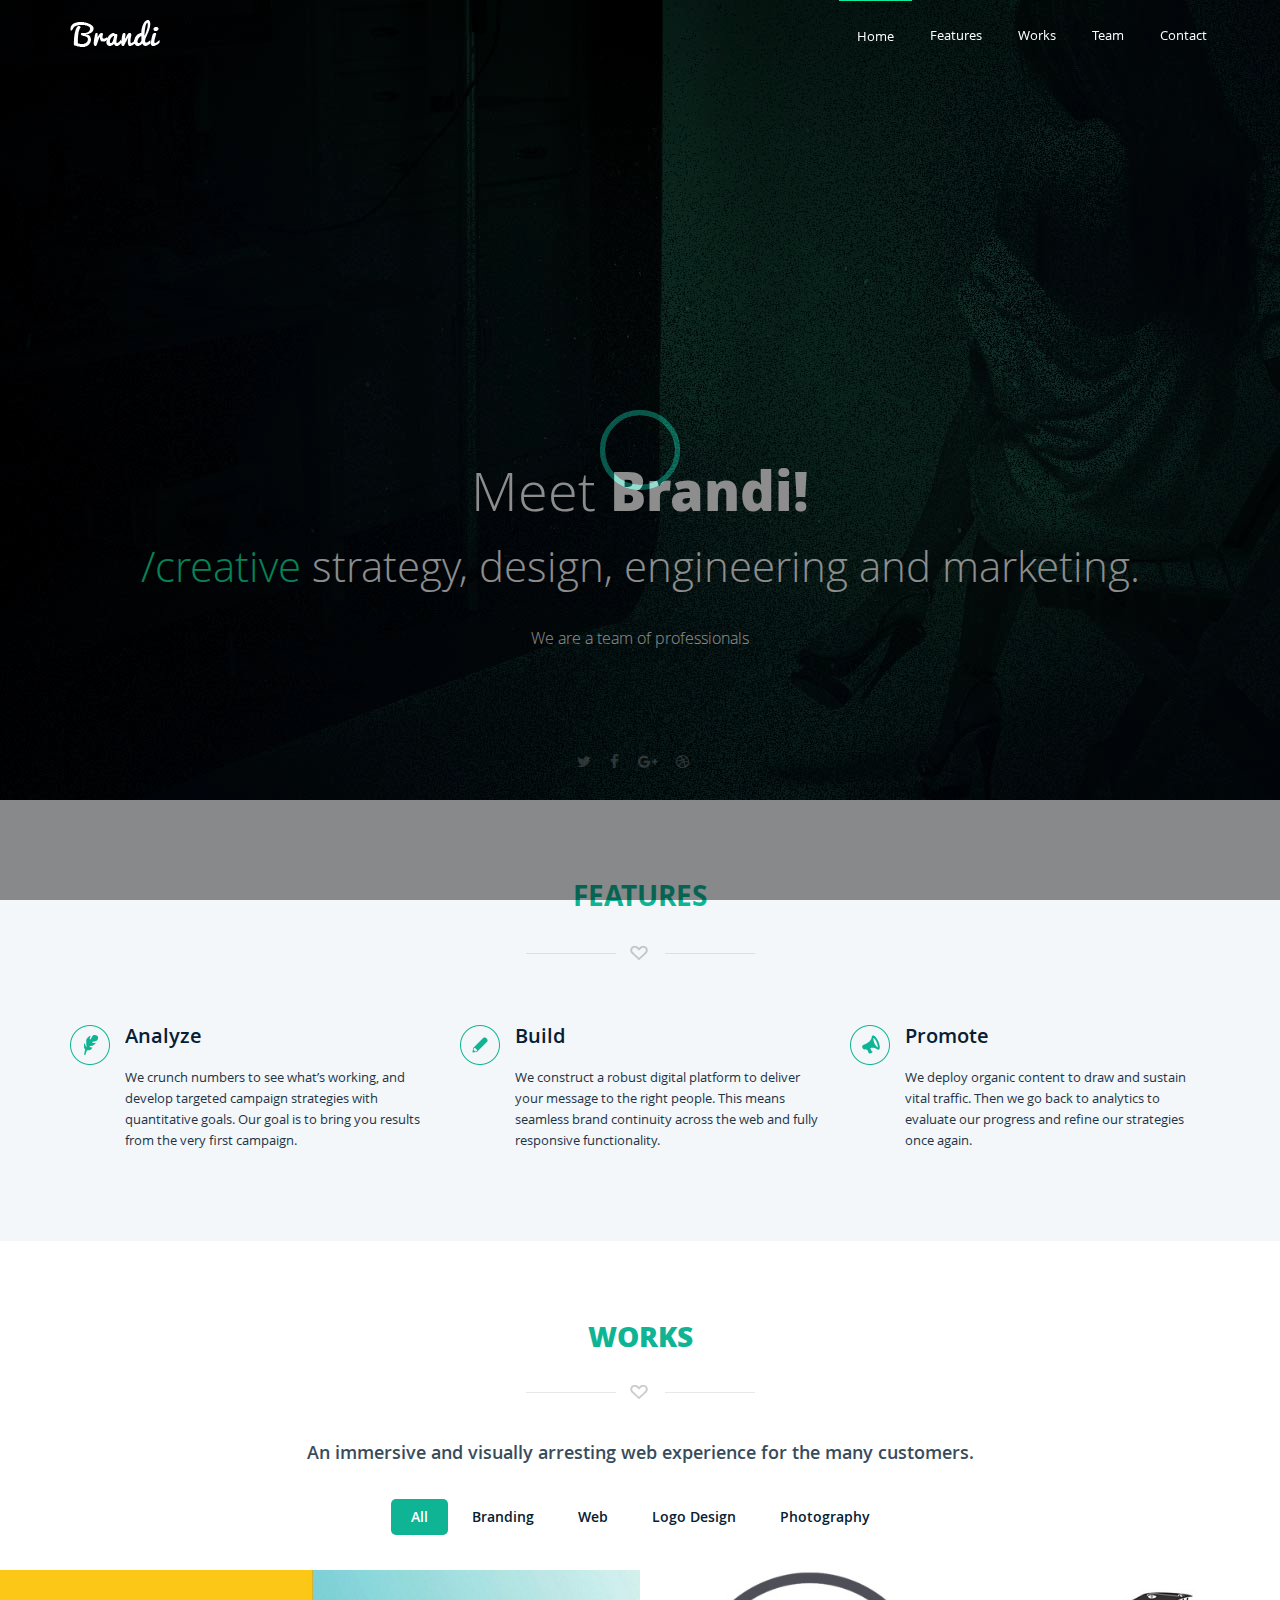
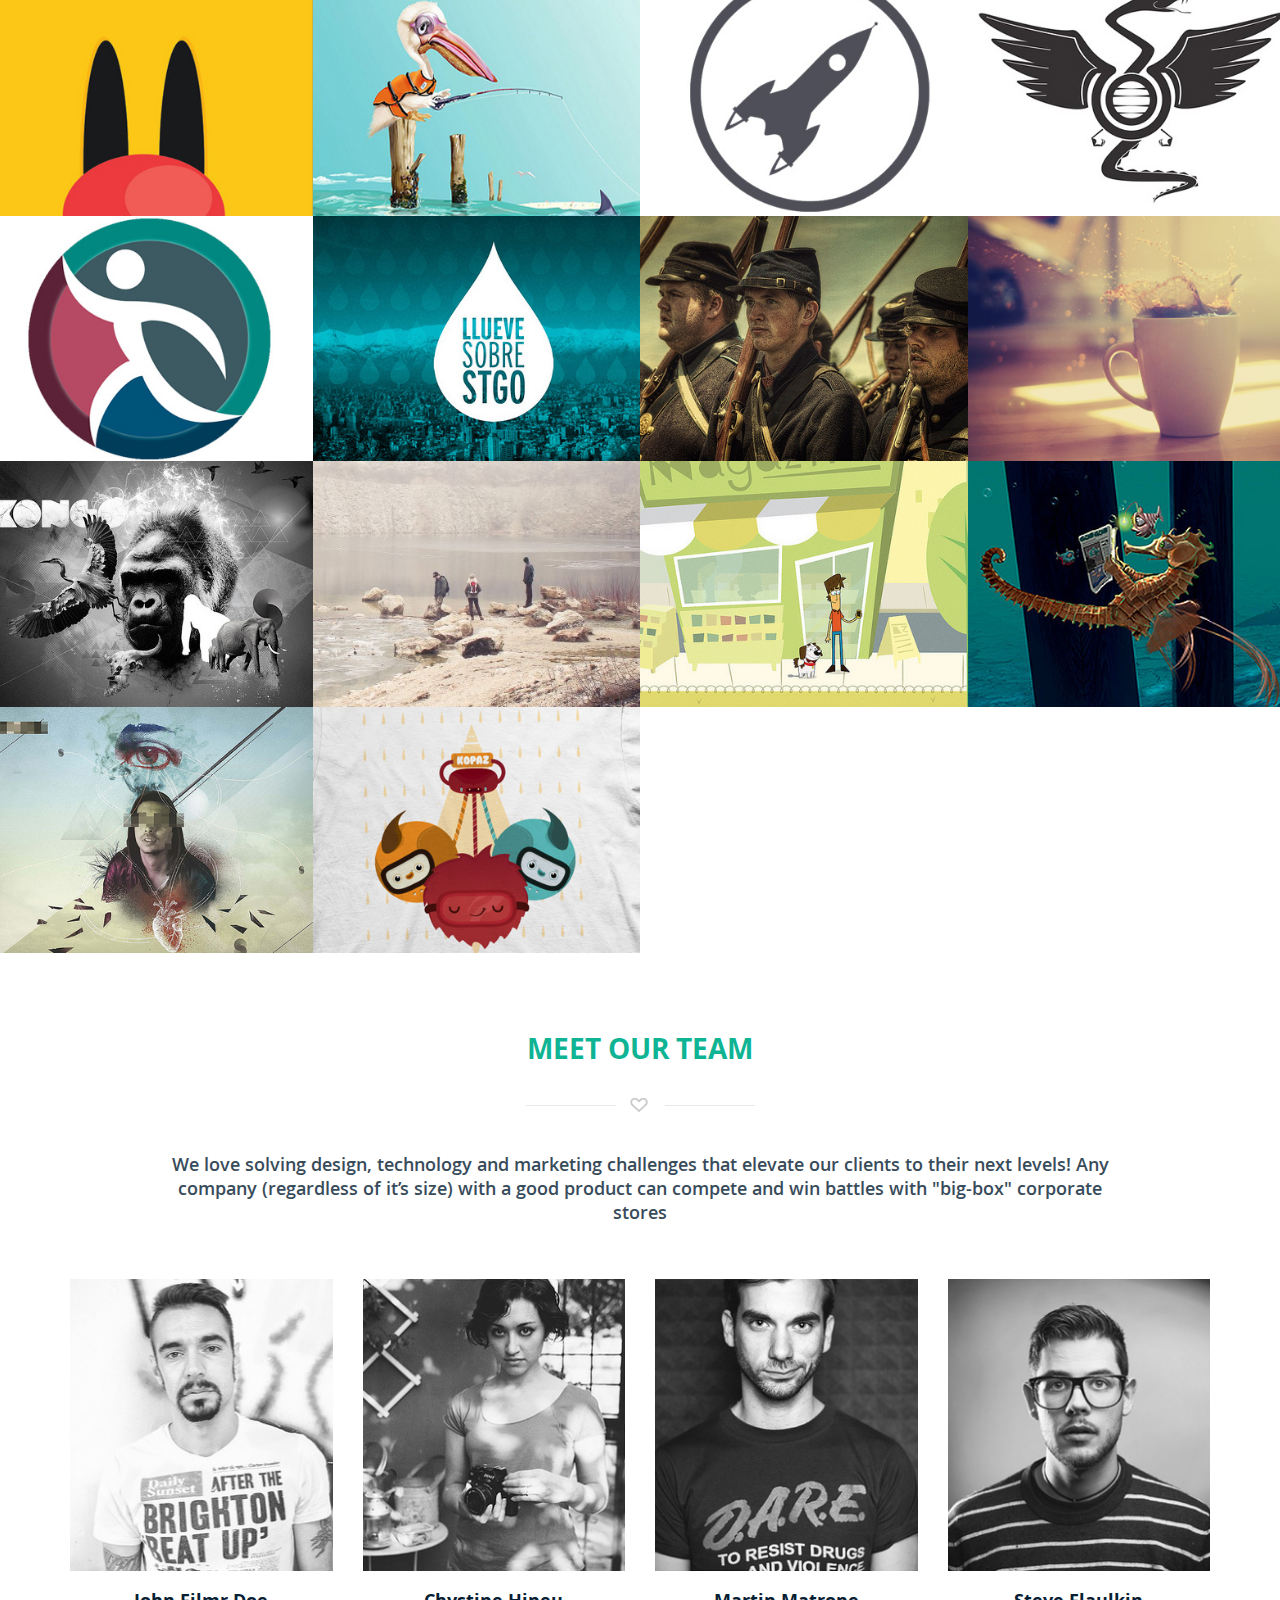
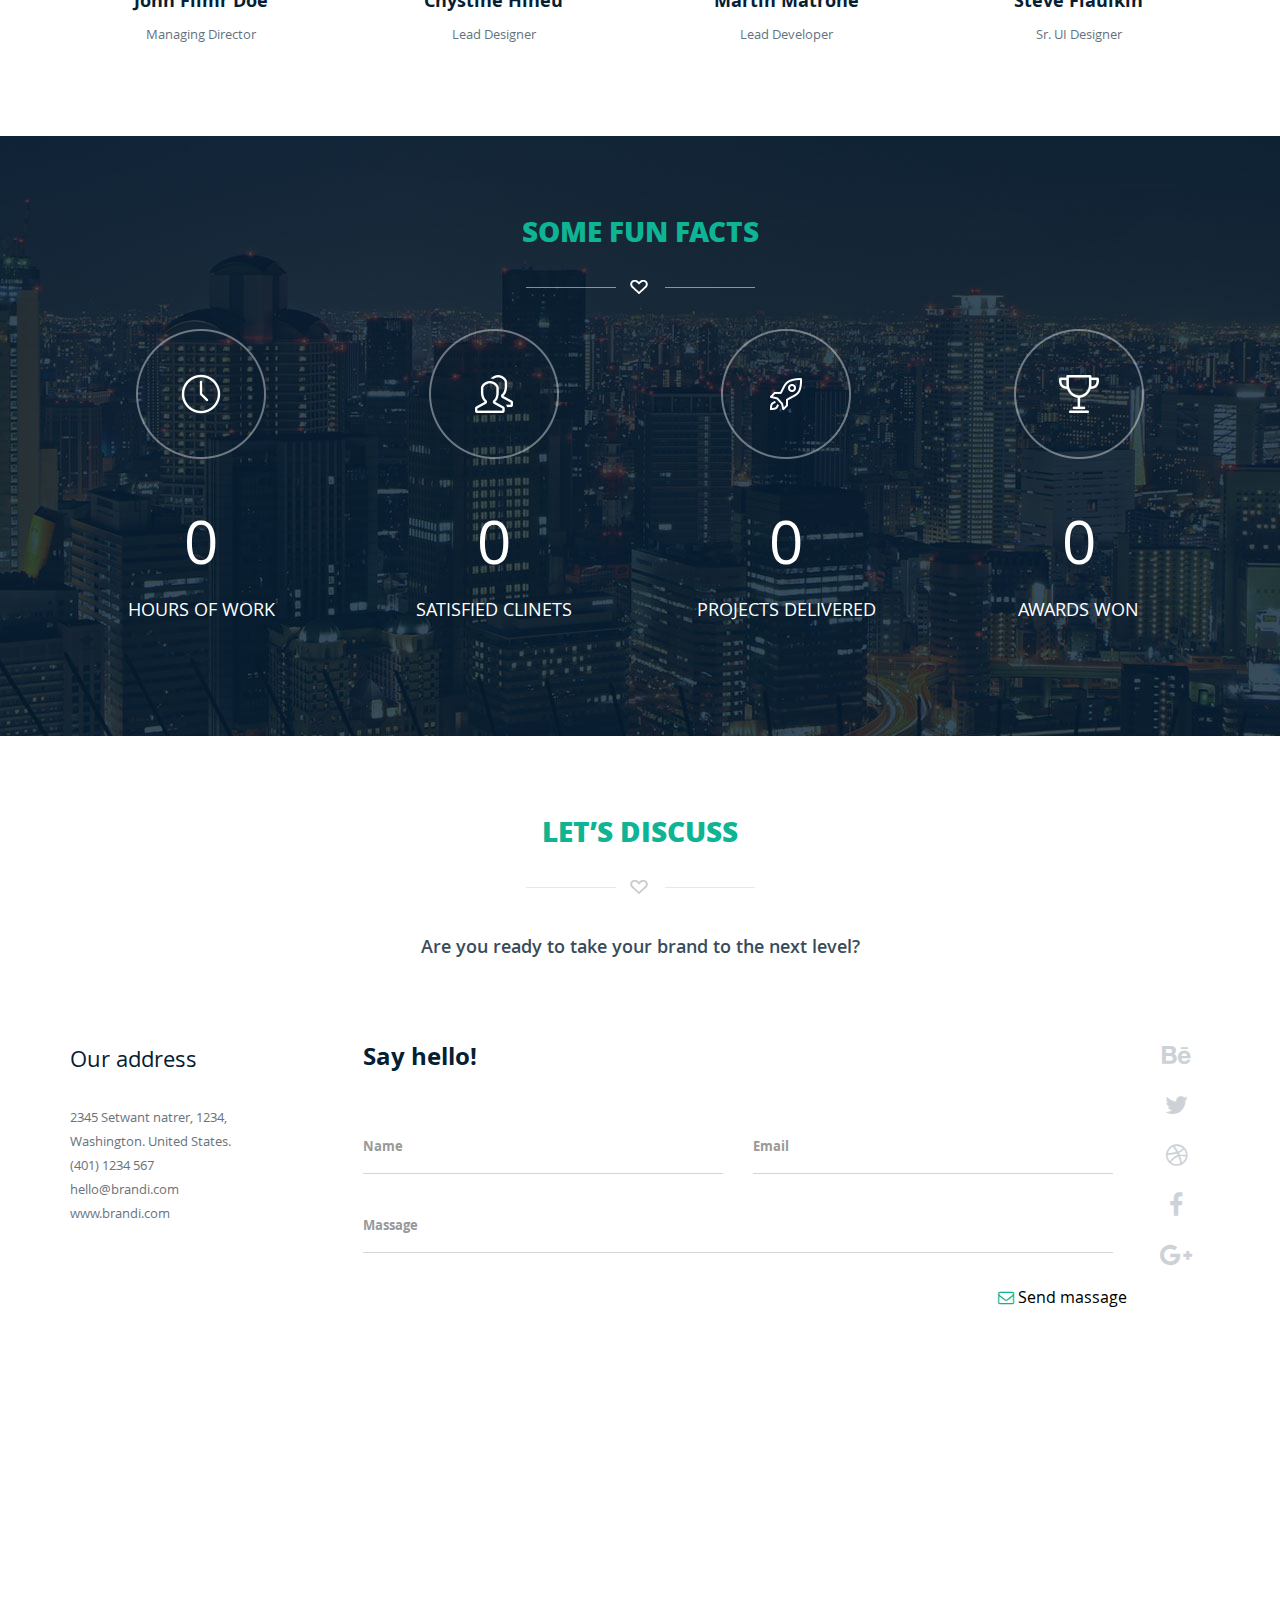
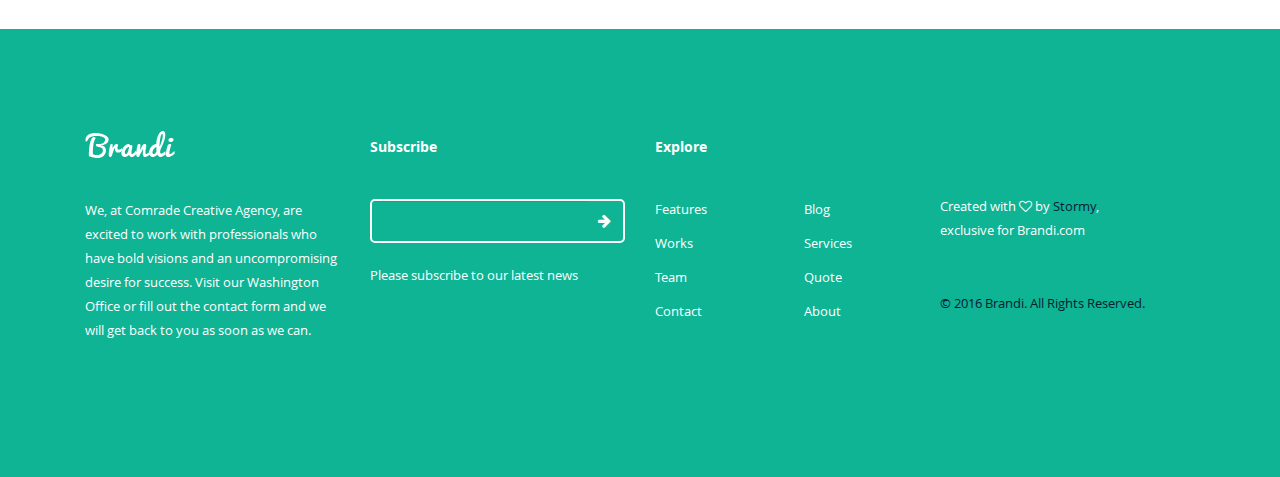
<file: brandi/index.html>
<!DOCTYPE html><html lang=ru><meta charset=UTF-8><meta name=description content="Brandi - begin brand with us!"><meta name=viewport content="width=device-width,initial-scale=1"><meta name=keywords content="brand, brandi, we the best"><title>Meet Brandi!</title><meta http-equiv=X-UA-Compatible content="IE=edge"><meta name=viewport content="width=device-width,initial-scale=1,maximum-scale=1"><link rel="shortcut icon" href=img/favicon/favicon.ico type=image/x-icon><link rel=apple-touch-icon href=img/favicon/apple-touch-icon.png><link rel=apple-touch-icon sizes=57x57 href=img/favicon/apple-touch-icon-57x57.png><link rel=apple-touch-icon sizes=72x72 href=img/favicon/apple-touch-icon-72x72.png><link rel=apple-touch-icon sizes=76x76 href=img/favicon/apple-touch-icon-76x76.png><link rel=apple-touch-icon sizes=114x114 href=img/favicon/apple-touch-icon-114x114.png><link rel=apple-touch-icon sizes=120x120 href=img/favicon/apple-touch-icon-120x120.png><link rel=apple-touch-icon sizes=144x144 href=img/favicon/apple-touch-icon-144x144.png><link rel=apple-touch-icon sizes=152x152 href=img/favicon/apple-touch-icon-152x152.png><link rel=apple-touch-icon sizes=180x180 href=img/favicon/apple-touch-icon-180x180.png><meta name=theme-color content=#0eb493><meta name=msapplication-navbutton-color content=#0eb493><meta name=apple-mobile-web-app-status-bar-style content=#0eb493><style>body { opacity: 0; overflow-x: hidden; } html { background-color: #fff; }</style><!--[if lt IE 9]>
  	<script src="https://oss.maxcdn.com/html5shiv/3.7.3/html5shiv.min.js"></script>
  	<script src="https://oss.maxcdn.com/respond/1.4.2/respond.min.js"></script>
  	<![endif]--><body class=ishome data-spy=scroll data-target=#menu><div class=preloader><div class=pulse></div></div><nav class="navbar navbar-default navbar-fixed-top" id=menu><div class="container container-navbar"><div class=navbar-header><button type=button class="navbar-toggle collapsed" data-toggle=collapse data-target=#bs-example-navbar-collapse-1 aria-expanded=false><span class=sr-only>Toggle navigation</span> <span class=icon-bar></span> <span class=icon-bar></span> <span class=icon-bar></span></button> <a class=navbar-brand href=#home><img alt=Brand src=img/Brandi.png></a></div><div class="collapse navbar-collapse" id=bs-example-navbar-collapse-1><ul class="nav navbar-nav navbar-right" id=navbar-right><li class=active><a href=#home>Home</a><li><a href=#features>Features</a><li><a href=#work>Works</a><li><a href=#team>Team</a><li><a href=#contact>Contact</a></ul></div></div></nav><section class="container main" id=home><div class="row main_row"><div class=col-md-12><h1 id=h1_main>Meet <span class=h1_bold>Brandi!</span></h1><p class=description><span id=color_cyan>/creative</span> strategy, design, engineering and marketing.<p class=p_main>We are a team of professionals<div class=icon_main><a href=#><i class="fa fa-twitter" aria-hidden=true></i></a> <a href=#><i class="fa fa-facebook" aria-hidden=true></i></a> <a href=#><i class="fa fa-google-plus" aria-hidden=true></i></a> <a href=#><i class="fa fa-dribbble" aria-hidden=true></i></a></div></div></div></section><section class="container-fluid features" id=features><div class="row features_row"><div class="col-md-12 spacer"><h2 class=content><strong>Features</strong></h2><div class=imgCenter><img src=img/heart.png alt=heart></div></div></div><div class=container><div class="row content_features"><div class=col-md-4><div class="media media_features"><div class=media-left><img src=img/icon-1.png alt=feather></div><div class=media-body><h4 class=media-heading>Analyze</h4><p>We crunch numbers to see what’s working, and develop targeted campaign strategies with quantitative goals. Our goal is to bring you results from the very first campaign.</div></div></div><div class=col-md-4><div class="media media_features"><div class=media-left><img src=img/icon-2.png alt=pencil></div><div class=media-body><h4 class=media-heading>Build</h4><p>We construct a robust digital platform to deliver your message to the right people. This means seamless brand continuity across the web and fully responsive functionality.</div></div></div><div class=col-md-4><div class="media media_features"><div class=media-left><img src=img/icon-3.png alt=megaphone></div><div class=media-body><h4 class=media-heading>Promote</h4><p>We deploy organic content to draw and sustain vital traffic. Then we go back to analytics to evaluate our progress and refine our strategies once again.</div></div></div></div></div></section><section id=work><div class=container><div class="row work_row_content"><div class=col-md-12><h2 class=content>Works</h2><div class=imgCenter><img src=img/heart.png alt=heart></div><div class=work_text><p>An immersive and visually arresting web experience for the many customers.</div></div></div></div><div class="container-fluid image_galery"><div class=row><div class=controls><button type=button class="active control" data-filter=all>All</button> <button type=button class=control data-filter=.category-1>Branding</button> <button type=button class=control data-filter=.category-2>Web</button> <button type=button class=control data-filter=.category-3>Logo Design</button> <button type=button class=control data-filter=.category-4>Photography</button></div><div class="container-fluid image_box" data-ref=mixitup-container><div class="item category-1 col-md-3 col-sm-3 col-xs-6" data-ref=mixitup-target><img src=img/work/b1.jpg class=img-fluid><div class=image_overlay><a class=image-link><i class="fa fa-eye" aria-hidden=true></i></a><p class=overlay_cont>Lorem ipsum dolor sit.<p class=overlay_heading>Branding</div><div class=hidden><div class=img-popup><img src=img/work/b1.jpg class=img-fluid> <button title=close type=button class=mfp-close>&#215;</button></div></div></div><div class="item category-1 col-md-3 col-sm-3 col-xs-6" data-ref=mixitup-target><img src=img/work/b2.jpg class=img-fluid><div class=image_overlay><a class=image-link><i class="fa fa-eye" aria-hidden=true></i></a><p class=overlay_cont>Lorem ipsum dolor sit.<p class=overlay_heading>Branding</div><div class=hidden><div class=img-popup><img src=img/work/b2.jpg class=img-fluid> <button title=close type=button class=mfp-close>&#215;</button></div></div></div><div class="item category-3 col-md-3 col-sm-3 col-xs-6" data-ref=mixitup-target><img src=img/work/l1.jpg class=img-fluid><div class=image_overlay><a class=image-link><i class="fa fa-eye" aria-hidden=true></i></a><p class=overlay_cont>Lorem ipsum dolor sit.<p class=overlay_heading>Logo Design</div><div class=hidden><div class=img-popup><img src=img/work/l1.jpg class=img-fluid> <button title=close type=button class=mfp-close>&#215;</button></div></div></div><div class="item category-3 col-md-3 col-sm-3 col-xs-6" data-ref=mixitup-target><img src=img/work/l2.jpg class=img-fluid><div class=image_overlay><a class=image-link><i class="fa fa-eye" aria-hidden=true></i></a><p class=overlay_cont>Lorem ipsum dolor sit.<p class=overlay_heading>Logo Design</div><div class=hidden><div class=img-popup><img src=img/work/l2.jpg class=img-fluid> <button title=close type=button class=mfp-close>&#215;</button></div></div></div><div class="item category-3 col-md-3 col-sm-3 col-xs-6" data-ref=mixitup-target><img src=img/work/l3.jpg class=img-fluid><div class=image_overlay><a class=image-link><i class="fa fa-eye" aria-hidden=true></i></a><p class=overlay_cont>Lorem ipsum dolor sit.<p class=overlay_heading>Logo Design</div><div class=hidden><div class=img-popup><img src=img/work/l3.jpg class=img-fluid> <button title=close type=button class=mfp-close>&#215;</button></div></div></div><div class="item category-3 col-md-3 col-sm-3 col-xs-6" data-ref=mixitup-target><img src=img/work/l4.jpg class=img-fluid><div class=image_overlay><a class=image-link><i class="fa fa-eye" aria-hidden=true></i></a><p class=overlay_cont>Lorem ipsum dolor sit.<p class=overlay_heading>Logo Design</div><div class=hidden><div class=img-popup><a class=image-link><img src=img/work/l4.jpg class=img-fluid></a><button title=close type=button class=mfp-close>&#215;</button></div></div></div><div class="item category-4 col-md-3 col-sm-3 col-xs-6" data-ref=mixitup-target><img src=img/work/p1.jpg class=img-fluid><div class=image_overlay><a class=image-link><i class="fa fa-eye" aria-hidden=true></i></a><p class=overlay_cont>Lorem ipsum dolor sit.<p class=overlay_heading>Photography</div><div class=hidden><div class=img-popup><img src=img/work/p1.jpg class=img-fluid> <button title=close type=button class=mfp-close>&#215;</button></div></div></div><div class="item category-4 col-md-3 col-sm-3 col-xs-6" data-ref=mixitup-target><img src=img/work/p2.jpg class=img-fluid><div class=image_overlay><a class=image-link><i class="fa fa-eye" aria-hidden=true></i></a><p class=overlay_cont>Lorem ipsum dolor sit.<p class=overlay_heading>Photography</div><div class=hidden><div class=img-popup><img src=img/work/p2.jpg class=img-fluid> <button title=close type=button class=mfp-close>&#215;</button></div></div></div><div class="item category-4 col-md-3 col-sm-3 col-xs-6" data-ref=mixitup-target><img src=img/work/p3.jpg class=img-fluid><div class=image_overlay><a class=image-link><i class="fa fa-eye" aria-hidden=true></i></a><p class=overlay_cont>Lorem ipsum dolor sit.<p class=overlay_heading>Photography</div><div class=hidden><div class=img-popup><img src=img/work/p3.jpg class=img-fluid> <button title=close type=button class=mfp-close>&#215;</button></div></div></div><div class="item category-4 col-md-3 col-sm-3 col-xs-6" data-ref=mixitup-target><img src=img/work/p4.jpg class=img-fluid><div class=image_overlay><a class=image-link><i class="fa fa-eye" aria-hidden=true></i></a><p class=overlay_cont>Lorem ipsum dolor sit.<p class=overlay_heading>Photography</div><div class=hidden><div class=img-popup><img src=img/work/p4.jpg class=img-fluid> <button title=close type=button class=mfp-close>&#215;</button></div></div></div><div class="item category-2 col-md-3 col-sm-3 col-xs-6" data-ref=mixitup-target><img src=img/work/w1.jpg class=img-fluid><div class=image_overlay><a class=image-link><i class="fa fa-eye" aria-hidden=true></i></a><p class=overlay_cont>Lorem ipsum dolor sit.<p class=overlay_heading>Web</div><div class=hidden><div class=img-popup><img src=img/work/w1.jpg class=img-fluid> <button title=close type=button class=mfp-close>&#215;</button></div></div></div><div class="item category-2 col-md-3 col-sm-3 col-xs-6" data-ref=mixitup-target><img src=img/work/w2.jpg class=img-fluid><div class=image_overlay><a class=image-link><i class="fa fa-eye" aria-hidden=true></i></a><p class=overlay_cont>Lorem ipsum dolor sit.<p class=overlay_heading>Web</div><div class=hidden><div class=img-popup><img src=img/work/w2.jpg class=img-fluid> <button title=close type=button class=mfp-close>&#215;</button></div></div></div><div class="item category-2 col-md-3 col-sm-3 col-xs-6" data-ref=mixitup-target><img src=img/work/w3.jpg class=img-fluid><div class=image_overlay><a class=image-link><i class="fa fa-eye" aria-hidden=true></i></a><p class=overlay_cont>Lorem ipsum dolor sit.<p class=overlay_heading>Web</div><div class=hidden><div class=img-popup><img src=img/work/w3.jpg class=img-fluid> <button title=close type=button class=mfp-close>&#215;</button></div></div></div><div class="item category-2 col-md-3 col-sm-3 col-xs-6" data-ref=mixitup-target><img src=img/work/w4.jpg class=img-fluid><div class=image_overlay><a class=image-link><i class="fa fa-eye" aria-hidden=true></i></a><p class=overlay_cont>Lorem ipsum dolor sit.<p class=overlay_heading>Web</div><div class=hidden><div class=img-popup><img src=img/work/w4.jpg class=img-fluid> <button title=close type=button class=mfp-close>&#215;</button></div></div></div></div></div></div></section><section class=container id=team><div class="row our_team_row"><div class=col-md-12><h2 class=content><strong>Meet Our Team</strong></h2><div class=imgCenter><img src=img/heart.png alt=heart></div><div class=work_text><p>We love solving design, technology and marketing challenges that elevate our clients to their next levels! Any company (regardless of it’s size) with a good product can compete and win battles with "big-box" corporate stores</div></div></div><div class="row our_team_content"><div class="col-md-3 col-sm-6 col-xs-6"><div class=team_img><div class=team_wrapper><img src=img/team_4.jpg alt=team_1.jpg><div class=team_img_overlay><h4 class=overlay_heading>Nemo enim ipsam voluptatem quia voluptas</h4><p class=overlay_content>sit aspernatur aut odit aut fugit, sed quia consequuntur magni dolores eos qui ratione voluptatem.<div class=team_social><a href=#><i class="fa fa-twitter" aria-hidden=true></i> </a><a href=#><i class="fa fa-google-plus" aria-hidden=true></i> </a><a href=#><i class="fa fa-facebook" aria-hidden=true></i></a></div></div></div><h3 class=team_member>John Filmr Doe</h3><p class=team_head>Managing Director</div></div><div class="col-md-3 col-sm-6 col-xs-6"><div class=team_img><div class=team_wrapper><img src=img/team_3.jpg alt=team_1.jpg><div class=team_img_overlay><h4 class=overlay_heading>Nemo enim ipsam voluptatem quia voluptas</h4><p class=overlay_content>sit aspernatur aut odit aut fugit, sed quia consequuntur magni dolores eos qui ratione voluptatem.<div class=team_social><a href=#><i class="fa fa-twitter" aria-hidden=true></i> </a><a href=#><i class="fa fa-google-plus" aria-hidden=true></i> </a><a href=#><i class="fa fa-facebook" aria-hidden=true></i></a></div></div></div><h3 class=team_member>Chystine Hineu</h3><p class=team_head>Lead Designer</div></div><div class="col-md-3 col-sm-6 col-xs-6"><div class=team_img><div class=team_wrapper><img src=img/team_2.jpg alt=team_1.jpg><div class=team_img_overlay><h4 class=overlay_heading>Nemo enim ipsam voluptatem quia voluptas</h4><p class=overlay_content>sit aspernatur aut odit aut fugit, sed quia consequuntur magni dolores eos qui ratione voluptatem.<div class=team_social><a href=#><i class="fa fa-twitter" aria-hidden=true></i> </a><a href=#><i class="fa fa-google-plus" aria-hidden=true></i> </a><a href=#><i class="fa fa-facebook" aria-hidden=true></i></a></div></div></div><h3 class=team_member>Martin Matrone</h3><p class=team_head>Lead Developer</div></div><div class="col-md-3 col-sm-6 col-xs-6"><div class=team_img><div class=team_wrapper><img src=img/team_1.jpg alt=team_1.jpg><div class=team_img_overlay><h4 class=overlay_heading>Nemo enim ipsam voluptatem quia voluptas</h4><p class=overlay_content>sit aspernatur aut odit aut fugit, sed quia consequuntur magni dolores eos qui ratione voluptatem.<div class=team_social><a href=#><i class="fa fa-twitter" aria-hidden=true></i> </a><a href=#><i class="fa fa-google-plus" aria-hidden=true></i> </a><a href=#><i class="fa fa-facebook" aria-hidden=true></i></a></div></div></div><h3 class=team_member>Steve Flaulkin</h3><p class=team_head>Sr. UI Designer</div></div></div></section><section class="container-fluid Fun_Facts"><div class=row><div class=col-md-12><h2 class=content>Some Fun Facts</h2><div class=imgCenter><img src=img/heart_white.png alt=""></div></div></div><div class="container Fun_Facts_Content"><div class=row><div class="col-md-3 Fun_Facts_Col"><img src=img/FunFacts_1.png alt=""> <span class=counter>3200</span><p>Hours of Work</div><div class="col-md-3 Fun_Facts_Col"><img src=img/FunFacts_2.png alt=""> <span class=counter>120</span><p>Satisfied Clinets</div><div class="col-md-3 Fun_Facts_Col"><img src=img/FunFacts_3.png alt=""> <span class=counter>360</span><p>Projects delivered</div><div class="col-md-3 Fun_Facts_Col"><img src=img/FunFacts_4.png alt=""> <span class=counter>42</span><p>Awards Won</div></div></div></section><section class=container id=contact><div class="row discuss"><div class=col-md-12><h2 class=content>Let’s Discuss</h2><div class=imgCenter><img src=img/heart.png alt=""></div><div class=work_text id=discuss_p><p>Are you ready to take your brand to the next level?</div></div></div><div class="row Discuss_Content"><div class="col-md-3 adress"><h3>Our address</h3><p>2345 Setwant natrer, 1234,<br>Washington. United States.<br>(401) 1234 567<br>hello@brandi.com<br>www.brandi.com</div><div class="col-md-8 Discuss_Form"><h3>Say hello!</h3><form class=material-form><div class=col-md-6><div class=material-input><input class=input-item required id=input-field><label>Name</label><span class=bar></span></div></div><div class="col-md-6 form_group"><div class=material-input><input class=input-item type=email required id=input-field><label>Email</label><span class=bar></span></div></div><div class="col-md-12 form_group"><div class=material-input><input class=input-item required id=input-field><label>Massage</label><span class=bar></span></div></div><div class="col-md-2 col-md-offset-10 Button_Send_Col"><button type=submit class=Send_Button><i class="fa fa-envelope-o" aria-hidden=true></i> Send massage</button></div></form></div><div class="col-md-1 Contact_Social"><a href=# id=Contact_Social_href><i class="fa fa-behance" aria-hidden=true></i></a><br><a href=#><i class="fa fa-twitter" aria-hidden=true></i></a><br><a href=#><i class="fa fa-dribbble" aria-hidden=true></i></a><br><a href=#><i class="fa fa-facebook" aria-hidden=true></i></a><br><a href=#><i class="fa fa-google-plus" aria-hidden=true></i></a><br></div></div></section><section class="container-fluid map"><div class=row><iframe src="https://www.google.com/maps/embed?pb=!1m18!1m12!1m3!1d2234.9462803844153!2d-3.1712701842804147!3d55.93296918060192!2m3!1f0!2f0!3f0!3m2!1i1024!2i768!4f13.1!3m3!1m2!1s0x4887b883ed199b31%3A0x77b18280ecc6fc20!2zTWNMYXJlbiBSZCwgRWRpbmJ1cmdoIEVIOSAyQk4sINCS0LXQu9C40LrQvtCx0YDQuNGC0LDQvdC40Y8!5e0!3m2!1sru!2sua!4v1490532086824" width=100% height=215 frameborder=0 style=border:0 allowfullscreen></iframe></div></section><section class="container-fluid footer"><div class=container><div class="row row_footer"><div class="col-md-3 foot_first_col"><a href=#home><img src=img/Brandi.png alt=""></a><p>We, at Comrade Creative Agency, are excited to work with professionals who have bold visions and an uncompromising desire for success. Visit our Washington Office or fill out the contact form and we will get back to you as soon as we can.</div><div class="col-md-3 foot_scnd_col"><h4>Subscribe</h4><form action="" class=subscribe><div class=col-md-12 id=Form_Col><div class=input-group id=inpt_border><input class=form-control id=foot_input> <span class=input-group-btn><button class="btn btn-default" type=button id=btn_subscribe><i class="fa fa-arrow-right" aria-hidden=true></i></button></span></div></div></form><p>Please subscribe to our latest news</div><div class="col-md-3 foot_thrd_col"><h4>Explore</h4><div class="col-md-3 links"><a href=#features>Features</a> <a href=#works>Works</a> <a href=#team>Team</a> <a href=#contact>Contact</a></div><div class="col-md-3 col-md-offset-4 links"><a href=#>Blog</a> <a href=#>Services</a> <a href=#>Quote</a> <a href=#>About</a></div></div><div class="col-md-3 foot_fourth_col"><p class=name>Created with <i class="fa fa-heart-o" aria-hidden=true></i> by <span class=my_name>Stormy</span>,<br>exclusive for Brandi.com<p class=rights>© 2016 Brandi. All Rights Reserved.</div></div></div></section><link rel=stylesheet href=css/libs.min.css><link rel=stylesheet href=css/style.min.css><script src=js/libs.min.js></script><script src=js/common.min.js></script>
</file>
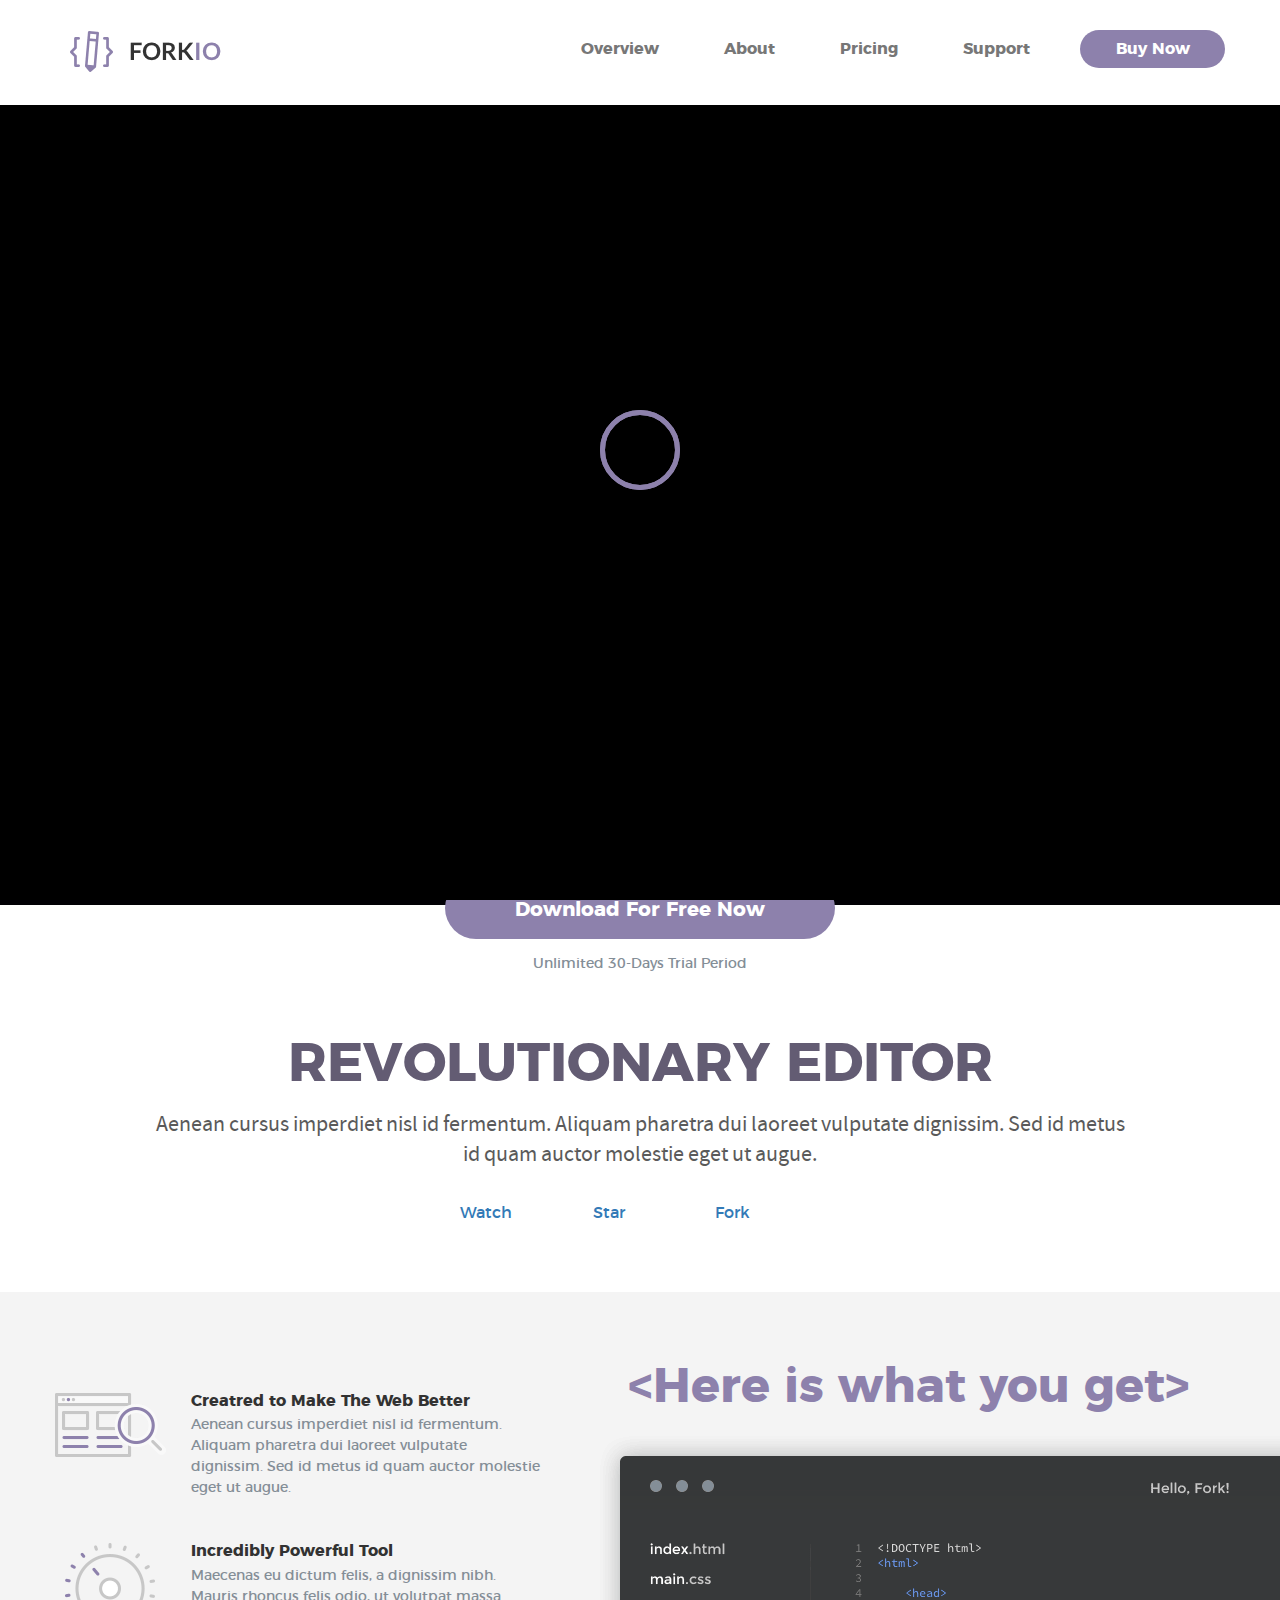
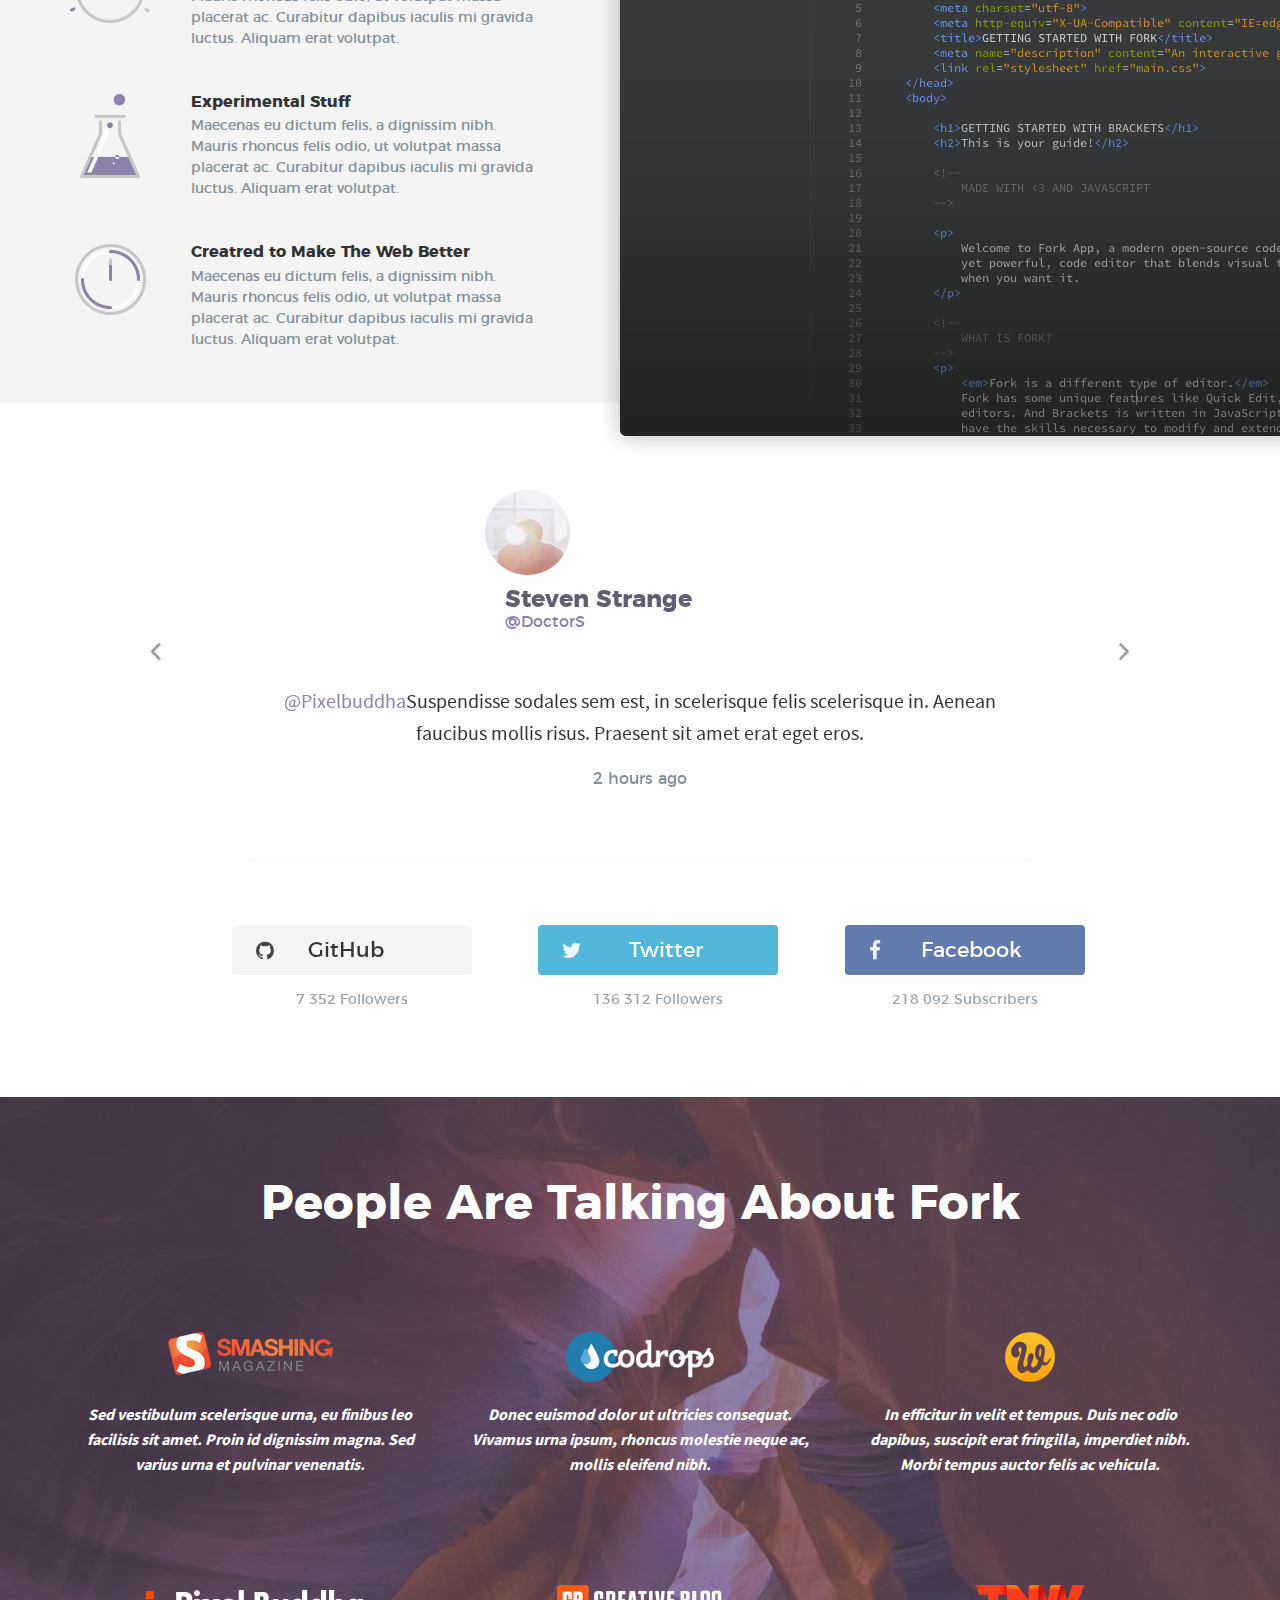
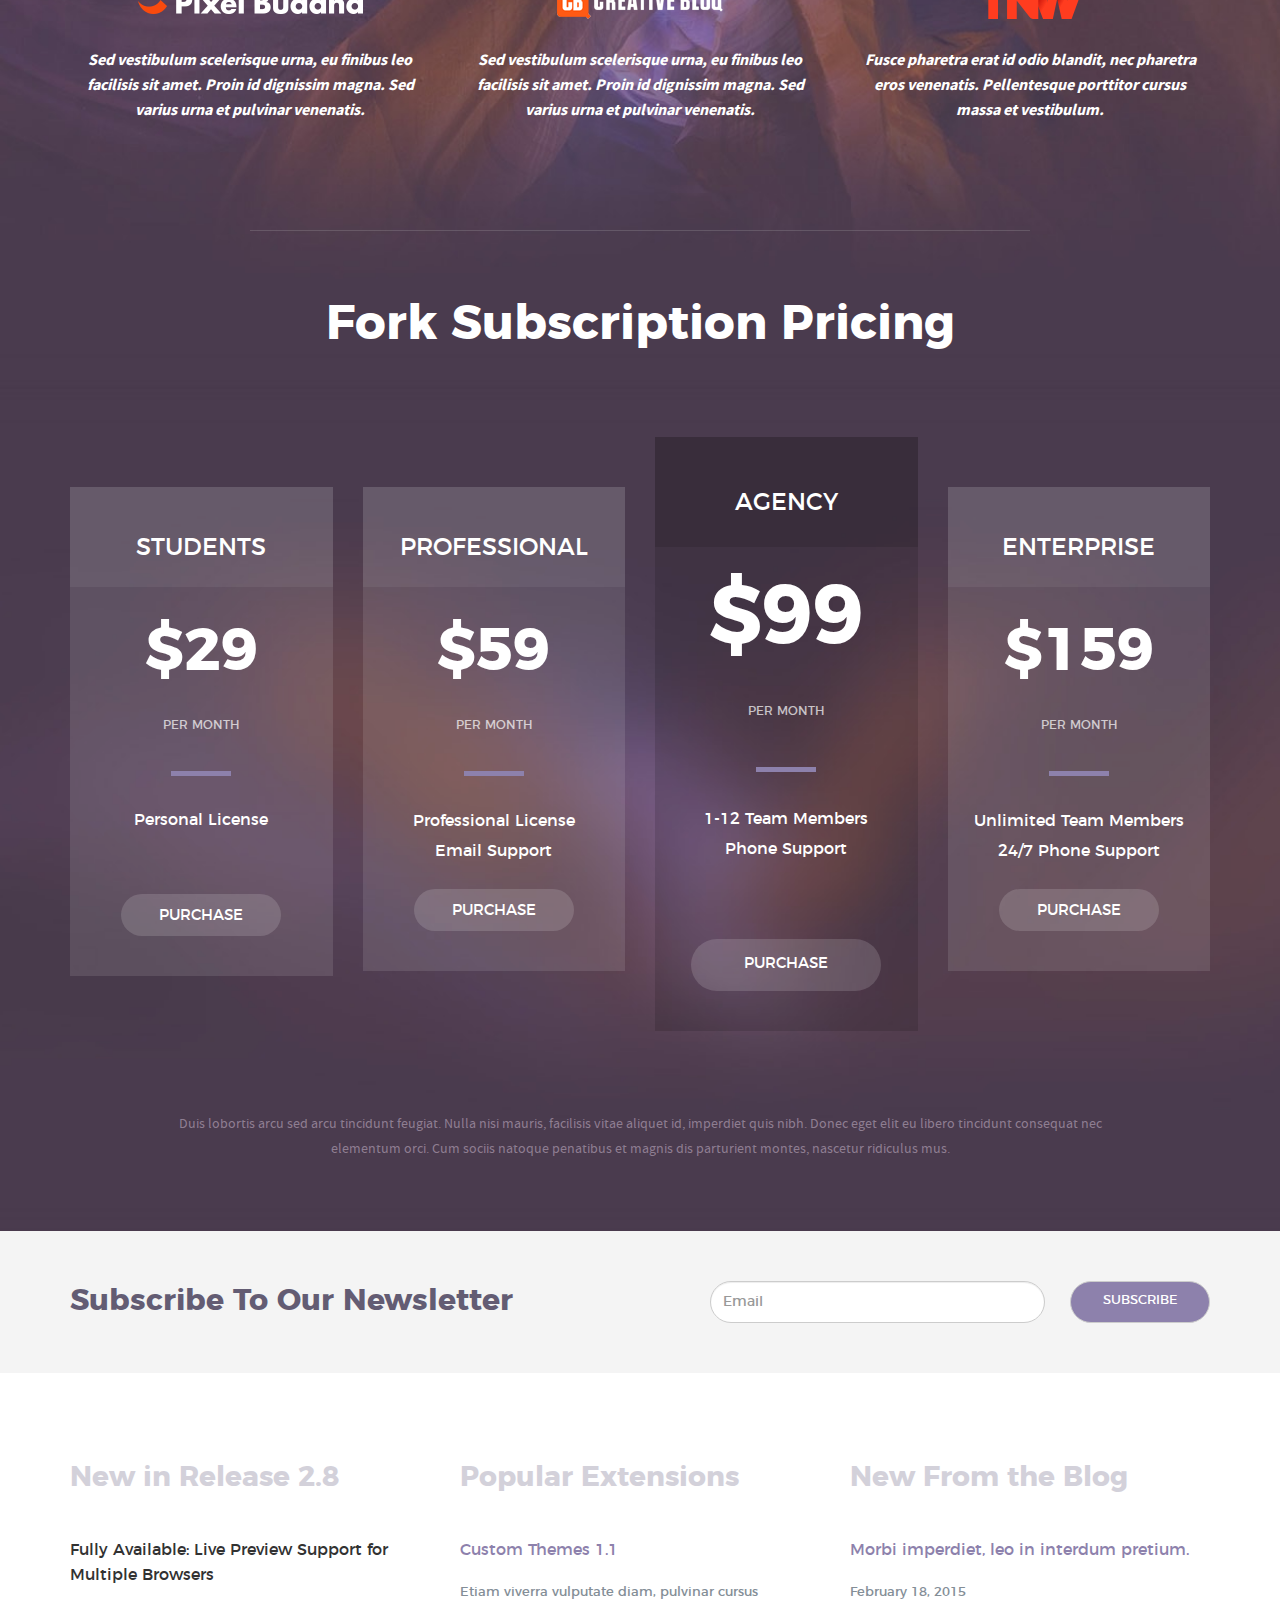
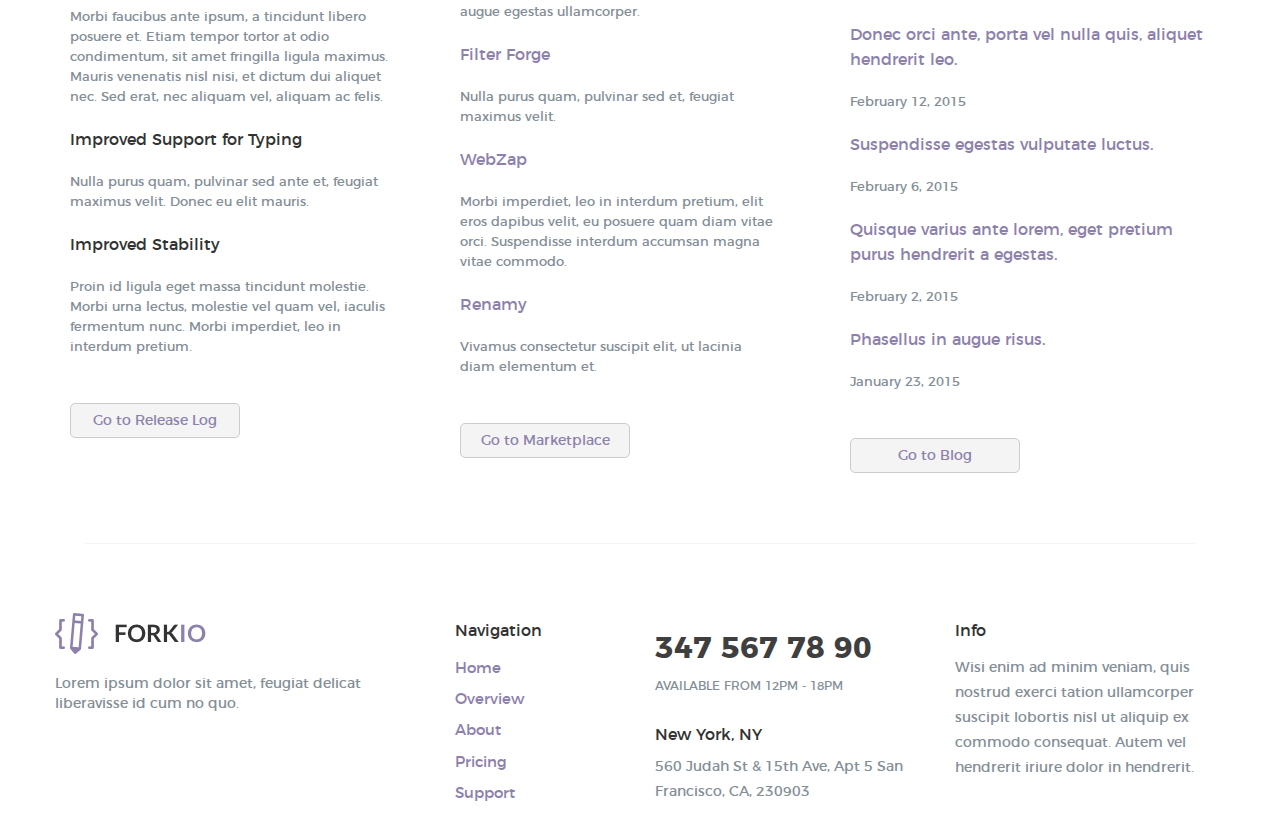
<file: forkio/index.html>
<!DOCTYPE html>
<html lang="ru">

<head>
	<meta charset="UTF-8">
	<title>Fockio</title>
	<meta name="description" content="">
	<meta name="keywords" content="">
	<meta http-equiv="X-UA-Compatible" content="IE=edge">
	<meta name="viewport" content="width=device-width, initial-scale=1, maximum-scale=1">
	<link rel="shortcut icon" href="img/favicon/favicon.ico" type="image/x-icon" />
	<link rel="apple-touch-icon" href="img/favicon/apple-touch-icon.png" />
	<link rel="apple-touch-icon" sizes="57x57" href="img/favicon/apple-touch-icon-57x57.png" />
	<link rel="apple-touch-icon" sizes="72x72" href="img/favicon/apple-touch-icon-72x72.png" />
	<link rel="apple-touch-icon" sizes="76x76" href="img/favicon/apple-touch-icon-76x76.png" />
	<link rel="apple-touch-icon" sizes="114x114" href="img/favicon/apple-touch-icon-114x114.png" />
	<link rel="apple-touch-icon" sizes="120x120" href="img/favicon/apple-touch-icon-120x120.png" />
	<link rel="apple-touch-icon" sizes="144x144" href="img/favicon/apple-touch-icon-144x144.png" />
	<link rel="apple-touch-icon" sizes="152x152" href="img/favicon/apple-touch-icon-152x152.png" />
	<link rel="apple-touch-icon" sizes="180x180" href="img/favicon/apple-touch-icon-180x180.png" />
	<!-- Chrome, Firefox OS and Opera -->
	<meta name="theme-color" content="#8d81ac">
	<!-- Windows Phone -->
	<meta name="msapplication-navbutton-color" content="#8d81ac">
	<!-- iOS Safari -->
	<meta name="apple-mobile-web-app-status-bar-style" content="#8d81ac">
	<style>body { opacity: 0; overflow-x: hidden; } html { background-color: #fff; }</style>
	<!-- HTML5 shim and Respond.js for IE8 support of HTML5 elements and media queries -->
  <!--[if lt IE 9]>
  	<script src="https://oss.maxcdn.com/html5shiv/3.7.3/html5shiv.min.js"></script>
  	<script src="https://oss.maxcdn.com/respond/1.4.2/respond.min.js"></script>
  	<![endif]-->
  </head>

  <body class="ishome" data-spy="scroll" data-target="#navbar-example">

  	<!-- Preloader -->
  	<div class="preloader">
  		<div class="pulse"></div>
  	</div>

  	<!-- Main code -->
  	<header>
  		<nav class="navbar navbar-default navbar-fixed-top" id="navigation">
  			<div class="container">
  				<div class="navbar-header">
  					<button type="button" class="navbar-toggle collapsed" data-toggle="collapse" data-target="#bs-example-navbar-collapse-1" aria-expanded="false">
  						<span class="sr-only">Toggle navigation</span>
  						<span class="icon-bar"></span>
  						<span class="icon-bar"></span>
  						<span class="icon-bar"></span>
  					</button>
  					<a class="navbar-brand" href="#main" id="nav_link">
  						<img src="img/top/logo.png" alt="logo" id="logo">
  					</a>
  				</div>

  				<div class="collapse navbar-collapse" id="bs-example-navbar-collapse-1">
  					<div class="navbar-right">
  						<!-- Button trigger modal -->
  						<button type="button" class="btn btn-primary btn-lg btn_buy">
  							Buy Now
  						</button>
  					</div>
  					<ul class="nav navbar-nav navbar-right" id="menu">
  						<li>
  							<a href="#features">Overview</a>
  						</li>
  						<li>
  							<a href="#social">About</a>
  						</li>
  						<li>
  							<a href="#pricing">Pricing</a>
  						</li>
  						<li>
  							<a href="#footer">Support</a>
  						</li>
  					</ul>           
  				</div><!-- /.navbar-collapse -->
  			</div><!-- /.container-fluid -->
  		</nav>
  	</header>

  	<section class="main" id="main">
  		<div class="container-fluid top">
  			<row>
  				<div class="col-md-12 blank_main"></div>
  				<div class="col-md-12">
  					<h1>Fork App</h1>
  					<p class="description">A real gamechanger in the world of web development</p>
  					<p class="device">v. 2.8 For Mac and Windows</p>
  					<div class="btn_download">
  						<a href="#">Download For Free Now</a>
  						<p>Unlimited 30-Days Trial Period</p>
  					</div>
  				</div>
  			</row>
  		</div>
  	</section>  

  	<section class="hero">
  		<div class="container">
  			<div class="row">
  				<div class="col-md-12">
  					<h2>Revolutionary editor</h2>
  					<p>Aenean cursus imperdiet nisl id fermentum. Aliquam pharetra dui laoreet vulputate dignissim. Sed id metus id quam auctor molestie eget ut augue.</p>
  					<div class="row github hidden-xs">
  						<div class="col-xs-2 col-xs-offset-2 col-sm-2 col-sm-offset-3 col-md-1 col-md-offset-4 watch">
  							<a class="github-button" href="https://github.com/ntkme/github-buttons/subscription" data-icon="octicon-eye" data-style="mega" data-count-href="/ntkme/github-buttons/watchers" data-count-api="/repos/ntkme/github-buttons#subscribers_count" data-count-aria-label="# watchers on GitHub" aria-label="Watch ntkme/github-buttons on GitHub">Watch</a>
  						</div>
  						<div class="col-xs-2 col-sm-2 col-md-1 star">
  							<a class="github-button" href="https://github.com/ntkme/github-buttons" data-icon="octicon-star" data-style="mega" data-count-href="/ntkme/github-buttons/stargazers" data-count-api="/repos/ntkme/github-buttons#stargazers_count" data-count-aria-label="# stargazers on GitHub" aria-label="Star ntkme/github-buttons on GitHub">Star</a>
  						</div>
  						<div class="col-xs-2 col-sm-2 col-md-1 fork">
  							<a class="github-button" href="https://github.com/ntkme/github-buttons/fork" data-icon="octicon-repo-forked" data-style="mega" data-count-href="/ntkme/github-buttons/network" data-count-api="/repos/ntkme/github-buttons#forks_count" data-count-aria-label="# forks on GitHub" aria-label="Fork ntkme/github-buttons on GitHub">Fork</a>
  						</div>
  					</div>
  				</div>
  			</div>
  		</div>
  	</section>

  	<section class="features" id="features">
  		<div class="container">
  			<div class="row">
  				<div class="col-xs-12 col-sm-6 col-md-5 pills">
  					<ul class="nav nav-pills nav-stacked" role="tablist">
  						<a href="#feature_1" role="tab" data-toggle="tab">
  							<li role="presentation" class="active">
  								<div class="media">
  									<div class="media-left hidden-xs">
  										<img class="media-object" src="img/features/features_1-min.png" alt="features_1">
  									</div>
  									<div class="media-body">
  										<h4 class="media-heading" style="font-family: Montserrat,sans-serif; font-size: 16px; font-weight: 700; color: #323232;">Creatred to Make The Web Better</h4>
  										<p class="media_p" style="font-family: Montserrat,sans-serif; color: #848e97; font-size: 14px; font-weight: 400; line-height: 21px">Aenean cursus imperdiet nisl id fermentum. Aliquam pharetra dui laoreet vulputate dignissim. Sed id metus id quam auctor molestie eget ut augue.</p>
  									</div>
  								</div>
  							</li>
  						</a>
  						<a href="#feature_2" role="tab" data-toggle="tab">
  							<li role="presentation">
  								<div class="media">
  									<div class="media-left hidden-xs">
  										<img class="media-object" src="img/features/features_2-min.png" alt="features_2">
  									</div>
  									<div class="media-body">
  										<h4 class="media-heading" style="font-family: Montserrat,sans-serif; font-size: 16px; font-weight: 700; color: #323232;">Incredibly Powerful Tool</h4>
  										<p class="media_p" style="font-family: Montserrat,sans-serif; color: #848e97; font-size: 14px; font-weight: 400; line-height: 21px">Maecenas eu dictum felis, a dignissim nibh. Mauris rhoncus felis odio, ut volutpat massa placerat ac. Curabitur dapibus iaculis mi gravida luctus. Aliquam erat volutpat.</p>
  									</div>
  								</div>
  							</li>
  						</a>
  						<a href="#feature_3" role="tab" data-toggle="tab">
  							<li role="presentation">
  								<div class="media">
  									<div class="media-left hidden-xs">
  										<img class="media-object" src="img/features/features_3-min.png" alt="features_3">
  									</div>
  									<div class="media-body">
  										<h4 class="media-heading" style="font-family: Montserrat,sans-serif; font-size: 16px; font-weight: 700; color: #323232;">Experimental Stuff</h4>
  										<p class="media_p" style="font-family: Montserrat,sans-serif; color: #848e97; font-size: 14px; font-weight: 400; line-height: 21px">Maecenas eu dictum felis, a dignissim nibh. Mauris rhoncus felis odio, ut volutpat massa placerat ac. Curabitur dapibus iaculis mi gravida luctus. Aliquam erat volutpat.</p>
  									</div>
  								</div>
  							</li>
  						</a>
  						<a href="#feature_4" role="tab" data-toggle="tab">
  							<li role="presentation">
  								<div class="media">
  									<div class="media-left hidden-xs">
  										<img class="media-object" src="img/features/features_4-min.png" alt="features_4">
  									</div>
  									<div class="media-body">
  										<h4 class="media-heading" style="font-family: Montserrat,sans-serif; font-size: 16px; font-weight: 700; color: #323232;">Creatred to Make The Web Better</h4>
  										<p class="media_p" style="font-family: Montserrat,sans-serif; color: #848e97; font-size: 14px; font-weight: 400; line-height: 21px">Maecenas eu dictum felis, a dignissim nibh. Mauris rhoncus felis odio, ut volutpat massa placerat ac. Curabitur dapibus iaculis mi gravida luctus. Aliquam erat volutpat.</p>
  									</div>
  								</div>
  							</li>
  						</a>
  					</ul>
  				</div>
  				<div class="col-xs-12 col-sm-6 col-md-7 hidden-xs tabs_content">
  					<h2>&lt;Here is what you get&gt;</h2>
  					<div class="tab-content">
  						<div role="tabpanel" class="tab-pane fade in active" id="feature_1">
  							<img src="img/features/editor-min.png" alt="editor">
  						</div>
  						<div role="tabpanel" class="tab-pane fade" id="feature_2">
  							<img src="img/features/editor-min.png" alt="editor">
  						</div>
  						<div role="tabpanel" class="tab-pane fade" id="feature_3">
  							<img src="img/features/editor-min.png" alt="editor">
  						</div>
  						<div role="tabpanel" class="tab-pane fade" id="feature_4">
  							<img src="img/features/editor-min.png" alt="editor">
  						</div>
  					</div>
  				</div>
  			</div>
  		</div>
  	</section>

  	<section class="social" id="social">
  		<div class="container">
  			<div class="row">
  				<div class="col-md-12">
  					<div id="carousel-example-generic" class="carousel slide" data-ride="carousel" data-interval="false">

  						<!-- Wrapper for slides -->
  						<div class="carousel-inner" role="listbox">
  							<div class="item active">
  								<div class="col-xs-12 col-md-10 col-md-offset-1">
  									<div class="media">
  										<div class="media-left">
  											<img class="media-object" src="img/social/usirpic.png" alt="usirpic">
  										</div>
  										<div class="media-body">
  											<h4 class="media-heading">Steven Strange</h4>
  											<p>@DoctorS</p>
  										</div>
  									</div>                 
  									<p class="testi_content"><span>@Pixelbuddha</span>Suspendisse sodales sem est, in scelerisque felis scelerisque in. Aenean faucibus mollis risus. Praesent sit amet erat eget eros.</p>
  									<p class="little">2 hours ago</p>
  									<span class="separator"></span>
  									<div class="col-md-4 col-sm-4 col-xs-12">
  										<a href="#">
  											<div class="soc_github">
  												<i class="fa fa-github" aria-hidden="true"></i>
  												<p class='soc_par'>GitHub</p>
  											</div>
  											<p class="followers">7 352 Followers</p>
  										</a>
  									</div>
  									<div class="col-md-4 col-sm-4 col-xs-12">
  										<a href="#">
  											<div class="soc_twitter">
  												<i class="fa fa-twitter" aria-hidden="true"></i>
  												<p class='soc_par'>Twitter</p>
  											</div>
  											<p class="followers">136 312 Followers</p>
  										</a>
  									</div>
  									<div class="col-md-4 col-sm-4 col-xs-12">
  										<a href="#">
  											<div class="soc_facebook">
  												<i class="fa fa-facebook" aria-hidden="true"></i>
  												<p class='soc_par'>Facebook</p>
  											</div>
  											<p class="followers">218 092 Subscribers</p>
  										</a>
  									</div>
  								</div>
  							</div>
  							<div class="item">
  								<div class="col-xs-12 col-md-10 col-md-offset-1">
  									<div class="media">
  										<div class="media-left">
  											<img class="media-object" src="img/social/usirpic.png" alt="usirpic">
  										</div>
  										<div class="media-body">
  											<h4 class="media-heading">John Doe</h4>
  											<p>@JohnDoe</p>
  										</div>
  									</div>                 
  									<p class="testi_content"><span>@Pixelbuddha</span>Suspendisse sodales sem est, in scelerisque felis scelerisque in. Aenean faucibus mollis risus. Praesent sit amet erat eget eros.</p>
  									<p class="little">2 hours ago</p>
  									<span class="separator"></span>
  									<div class="col-xs-12 col-sm-4 col-md-4">
  										<a href="#">
  											<div class="soc_github">
  												<i class="fa fa-github" aria-hidden="true"></i>
  												<p class='soc_par'>GitHub</p>
  											</div>
  											<p class="followers">9 315 Followers</p>
  										</a>
  									</div>
  									<div class="col-xs-12 col-sm-4 col-md-4">
  										<a href="#">
  											<div class="soc_twitter">
  												<i class="fa fa-twitter" aria-hidden="true"></i>
  												<p class='soc_par'>Twitter</p>
  											</div>
  											<p class="followers">194 547 Followers</p>
  										</a>
  									</div>
  									<div class="col-xs-12 col-sm-4 col-md-4">
  										<a href="#">
  											<div class="soc_facebook">
  												<i class="fa fa-facebook" aria-hidden="true"></i>
  												<p class='soc_par'>Facebook</p>
  											</div>
  											<p class="followers">157 142 Subscribers</p>
  										</a>
  									</div>
  								</div>
  							</div>
  						</div>

  						<!-- Controls -->
  						<a class="left carousel-control" href="#carousel-example-generic" role="button" data-slide="prev">
  							<i class="fa fa-angle-left" aria-hidden="true"></i>
  						</a>
  						<a class="right carousel-control" href="#carousel-example-generic" role="button" data-slide="next">
  							<i class="fa fa-angle-right" aria-hidden="true"></i>
  						</a>
  					</div>
  				</div>
  			</div>
  		</div>
  	</section>

  	<section class="testimonials">
  		<div class="container">
  			<div class="row">
  				<h2>People Are Talking About Fork</h2>
  				<div class="col-xs-12 col-md-4 col-sm-6 testi_cont">
  					<img src="img/testimonials/testi_1-min.png" alt="testi">
  					<p class="testi">Sed vestibulum scelerisque urna, eu finibus leo facilisis sit amet. Proin id dignissim magna. Sed varius urna et pulvinar venenatis.</p>
  				</div>
  				<div class="col-xs-12 col-md-4 col-sm-6 testi_cont">
  					<img src="img/testimonials/testi_2-min.png" alt="testi">
  					<p class="testi">Donec euismod dolor ut ultricies consequat. Vivamus urna ipsum, rhoncus molestie neque ac, mollis eleifend nibh.</p>
  				</div>
  				<div class="col-xs-12 col-md-4 col-sm-6 testi_cont">
  					<img src="img/testimonials/testi_3-min.png" alt="testi">
  					<p class="testi">In efficitur in velit et tempus. Duis nec odio dapibus, suscipit erat fringilla, imperdiet nibh. Morbi tempus auctor felis ac vehicula.</p>
  				</div>
  				<div class="col-xs-12 col-md-4 col-sm-6 testi_cont">
  					<img src="img/testimonials/testi_4-min.png" alt="testi">
  					<p class="testi">Sed vestibulum scelerisque urna, eu finibus leo facilisis sit amet. Proin id dignissim magna. Sed varius urna et pulvinar venenatis.</p>
  				</div>
  				<div class="col-xs-12 col-md-4 col-sm-6 testi_cont">
  					<img src="img/testimonials/testi_5-min.png" alt="testi">
  					<p class="testi">Sed vestibulum scelerisque urna, eu finibus leo facilisis sit amet. Proin id dignissim magna. Sed varius urna et pulvinar venenatis.</p>
  				</div>
  				<div class="col-xs-12 col-md-4 col-sm-6 testi_cont">
  					<img src="img/testimonials/testi_6-min.png" alt="testi">
  					<p class="testi">Fusce pharetra erat id odio blandit, nec 
  						pharetra eros venenatis. Pellentesque porttitor cursus massa et vestibulum.</p>
  					</div>
  					<div class="col-md-12 sep_tes">
  						<div class="separator"></div>
  					</div>
  				</div>
  			</div>
  		</section>

  		<section class="pricing" id="pricing">
  			<div class="container">
  				<div class="row">
  					<h2>Fork Subscription Pricing</h2>
  					<div class="col-md-3 col-sm-6 col-xs-12">
  						<div class="price_cont">
  							<div class="price_header">
  								<p class="header">Students</p>
  							</div>
  							<p class="price">$29</p>
  							<p class="mounth">per month</p>
  							<div class="separator"></div>
  							<p class="license_1">Personal License</p>
  							<button class="purchase">purchase</button>
  						</div>
  					</div>
  					<div class="col-md-3 col-sm-6 col-xs-12">
  						<div class="price_cont">
  							<div class="price_header">
  								<p class="header">professional</p>
  							</div>
  							<p class="price">$59</p>
  							<p class="mounth">per month</p>
  							<div class="separator"></div>
  							<p class="license_2">Professional License<br>Email Support</p>
  							<button class="purchase">purchase</button>
  						</div>
  					</div>
  					<div class="col-md-3 col-sm-6 col-xs-12">
  						<div class="price_cont_ag">
  							<div class="price_header_ag">
  								<p class="header">agency</p>
  							</div>
  							<p class="price_ag">$99</p>
  							<p class="mounth">per month</p>
  							<div class="separator"></div>
  							<p class="license_3">1-12 Team Members<br>Phone Support</p>
  							<button class="purchase">purchase</button>
  						</div>
  					</div>
  					<div class="col-md-3 col-sm-6 col-xs-12">
  						<div class="price_cont">
  							<div class="price_header">
  								<p class="header">enterprise</p>
  							</div>
  							<p class="price">$159</p>
  							<p class="mounth">per month</p>
  							<div class="separator"></div>
  							<p class="license_2">Unlimited Team Members<br>24/7 Phone Support</p>
  							<button class="purchase">purchase</button>
  						</div>
  					</div>
  					<div class="row">
  						<div class="col-md-10 col-md-offset-1 col-xs-12">
  							<p class="price_end">Duis lobortis arcu sed arcu tincidunt feugiat. Nulla nisi mauris, facilisis vitae aliquet id, imperdiet quis nibh. Donec eget elit eu libero tincidunt consequat nec elementum orci. Cum sociis natoque penatibus et magnis dis parturient montes, nascetur ridiculus mus.</p>
  						</div>
  					</div>
  				</div>
  			</div>
  		</section>

  		<section class="subscribe">
  			<div class="container">
  				<div class="row">
  					<div class="flex_centr">
  						<div class="col-md-12">
  							<h2>Subscribe To Our Newsletter</h2>
  						</div>
  						<div class="col-md-12">
  							<form class="form-inline">
  								<div class="form-group">
  									<input type="email" class="form-control" id="Email" placeholder="Email">
  								</div>
  								<button type="submit" class="btn btn-default">Subscribe</button>
  							</form>
  						</div>
  					</div>
  				</div>
  			</div>
  		</section>

  		<section class="blog">
  			<div class="container">
  				<div class="row">
  					<div class="col-md-4 col-sm-12">
  						<h2 class="blog_header">New in Release 2.8</h2>
  						<a href="#" target="blank"><h4 class="article_header_left">Fully Available: Live Preview Support for Multiple Browsers</h4></a>
  						<p>Morbi faucibus ante ipsum, a tincidunt libero posuere et. Etiam tempor tortor at odio condimentum, sit amet fringilla ligula maximus. Mauris venenatis nisl nisi, et dictum dui aliquet nec. Sed erat, nec aliquam vel, aliquam ac felis.</p>
  						<a href="#" target="blank"><h4 class="article_header_next">Improved Support for Typing</h4></a>
  						<p>Nulla purus quam, pulvinar sed ante et, feugiat maximus velit. Donec eu elit mauris.</p>
  						<a href="#" target="blank"><h4 class="article_header_next">Improved Stability</h4></a>
  						<p>Proin id ligula eget massa tincidunt molestie. Morbi urna lectus, molestie vel quam vel, iaculis fermentum nunc. Morbi imperdiet, leo in interdum pretium.</p>
  						<button type="button" class="btn btn-default">Go to Release Log</button>
  					</div>
  					<div class="col-md-4 col-sm-12">
  						<h2 class="blog_header">Popular Extensions</h2>
  						<a href="#" target="blank"><h4 class="article_header">Custom Themes 1.1</h4></a>
  						<p>Etiam viverra vulputate diam, pulvinar cursus augue egestas ullamcorper.</p>
  						<a href="#" target="blank"><h4 class="article_header_next_col2">Filter Forge</h4></a>
  						<p>Nulla purus quam, pulvinar sed et, feugiat maximus velit.</p>
  						<a href="#" target="blank"><h4 class="article_header_next_col2">WebZap</h4></a>
  						<p>Morbi imperdiet, leo in interdum pretium, elit eros dapibus velit, eu posuere quam diam vitae orci. Suspendisse interdum accumsan magna vitae commodo.</p>
  						<a href="#" target="blank"><h4 class="article_header_next_col2">Renamy</h4></a>
  						<p>Vivamus consectetur suscipit elit, ut lacinia diam elementum et.</p>
  						<button type="button" class="btn btn-default">Go to Marketplace</button>
  					</div>
  					<div class="col-md-4 col-sm-12">
  						<h2 class="blog_header">New From the Blog</h2>
  						<a href="#" target="blank"><h4 class="article_header">Morbi imperdiet, leo in interdum pretium.</h4></a>
  						<p>February 18, 2015</p>
  						<a href="#" target="blank"><h4 class="article_header_next_col2">Donec orci ante, porta vel nulla quis, aliquet hendrerit leo.</h4></a>
  						<p>February 12, 2015</p>
  						<a href="#" target="blank"><h4 class="article_header_next_col2">Suspendisse egestas vulputate luctus.</h4></a>
  						<p>February 6, 2015</p>
  						<a href="#" target="blank"><h4 class="article_header_next_col2">Quisque varius ante lorem, eget pretium purus hendrerit a egestas.</h4></a>
  						<p>February 2, 2015</p>
  						<a href="#" target="blank"><h4 class="article_header_next_col2">Phasellus in augue risus.</h4></a>
  						<p>January 23, 2015</p>
  						<button type="button" class="btn btn-default">Go to Blog</button>
  					</div>
  				</div>
  			</div>
  		</section>

  		<footer>
  			<div class="container" id="footer">
  				<div class="row">
  					<div class="col-md-12">
  						<div class="separator"></div>
  					</div>
  					<div class="row footer_cont">
  						<div class="col-md-4 col-sm-6 col-xs-12 footer_logo">
  							<a href="#"><img src="img/top/logo.png" alt="logo"></a>
  							<p>Lorem ipsum dolor sit amet, feugiat delicat liberavisse id cum no quo.</p>
  						</div>
  						<div class="col-md-2 col-sm-6 col-xs-12 navigation" id="nav">
  							<h4>Navigation</h4>
  							<a href="#main">Home</a>
  							<a href="#features">Overview</a>
  							<a href="#social">About</a>
  							<a href="#pricing">Pricing</a>
  							<a href="#footer">Support</a>
  						</div>
  						<div class="col-md-3 col-sm-6 col-xs-12 contacts">
  							<h2>347 567 78 90</h2>
  							<p class="time">AVAILABLE FROM 12PM - 18PM</p>
  							<h4>New York, NY</h4>
  							<p class="adress">560 Judah St & 15th Ave, Apt 5
  								San Francisco, CA, 230903</p>
  							</div>
  							<div class="col-md-3 col-sm-6 col-xs-12 information">
  								<h4 class="info_h4">Info</h4>
  								<p class="info_p">Wisi enim ad minim veniam, quis nostrud exerci tation ullamcorper suscipit lobortis nisl ut aliquip ex commodo consequat. Autem vel hendrerit iriure dolor in hendrerit.</p>
  							</div>
  						</div>
  					</div>
  				</div>
  			</footer>

  			<div id="TopButton"><i class="fa fa-chevron-up" aria-hidden="true"></i></div>


  			<link rel="stylesheet" href="css/libs.min.css">
  			<link rel="stylesheet" href="css/style.min.css">
  			<script src="js/libs.min.js"></script>
  			<script src="js/common.min.js"></script>
  			<!-- Github Buttons -->
  			<script async defer src="https://buttons.github.io/buttons.js"></script>
  		</body>
  		</html>
</file>
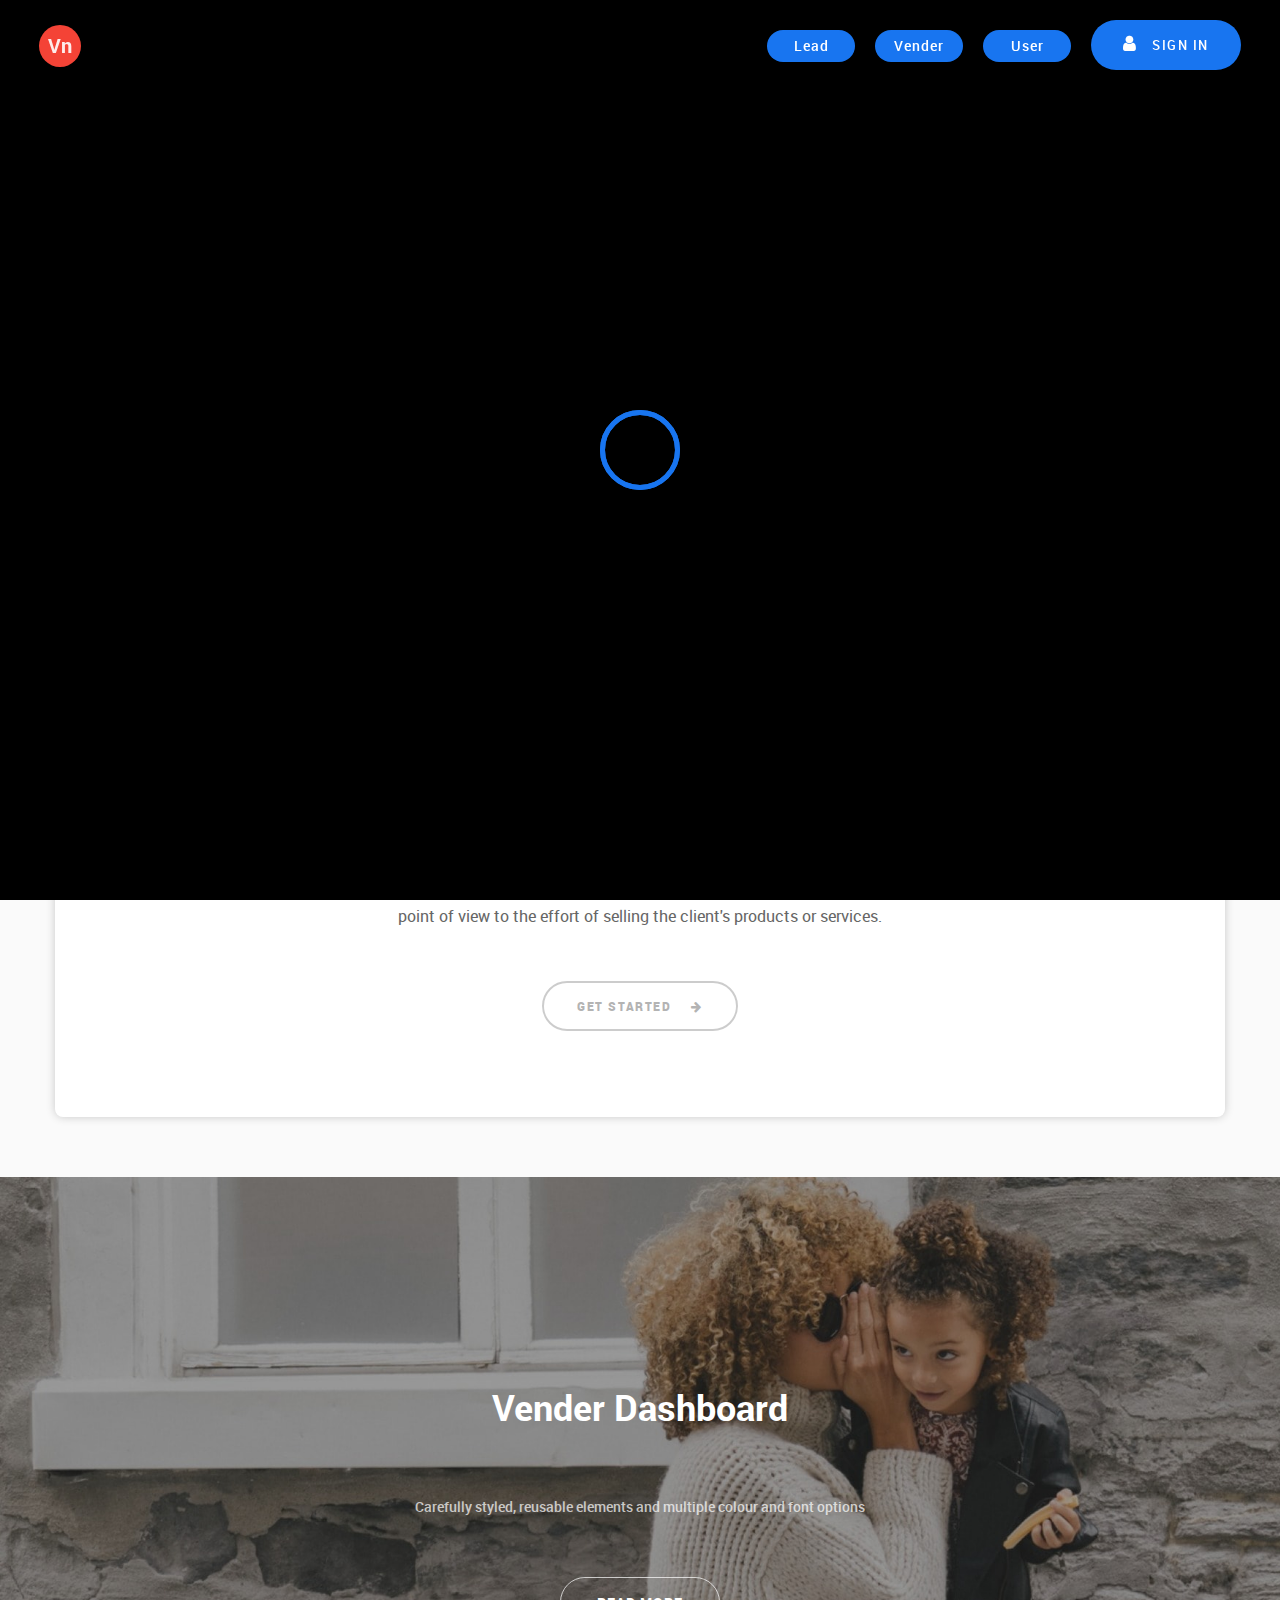
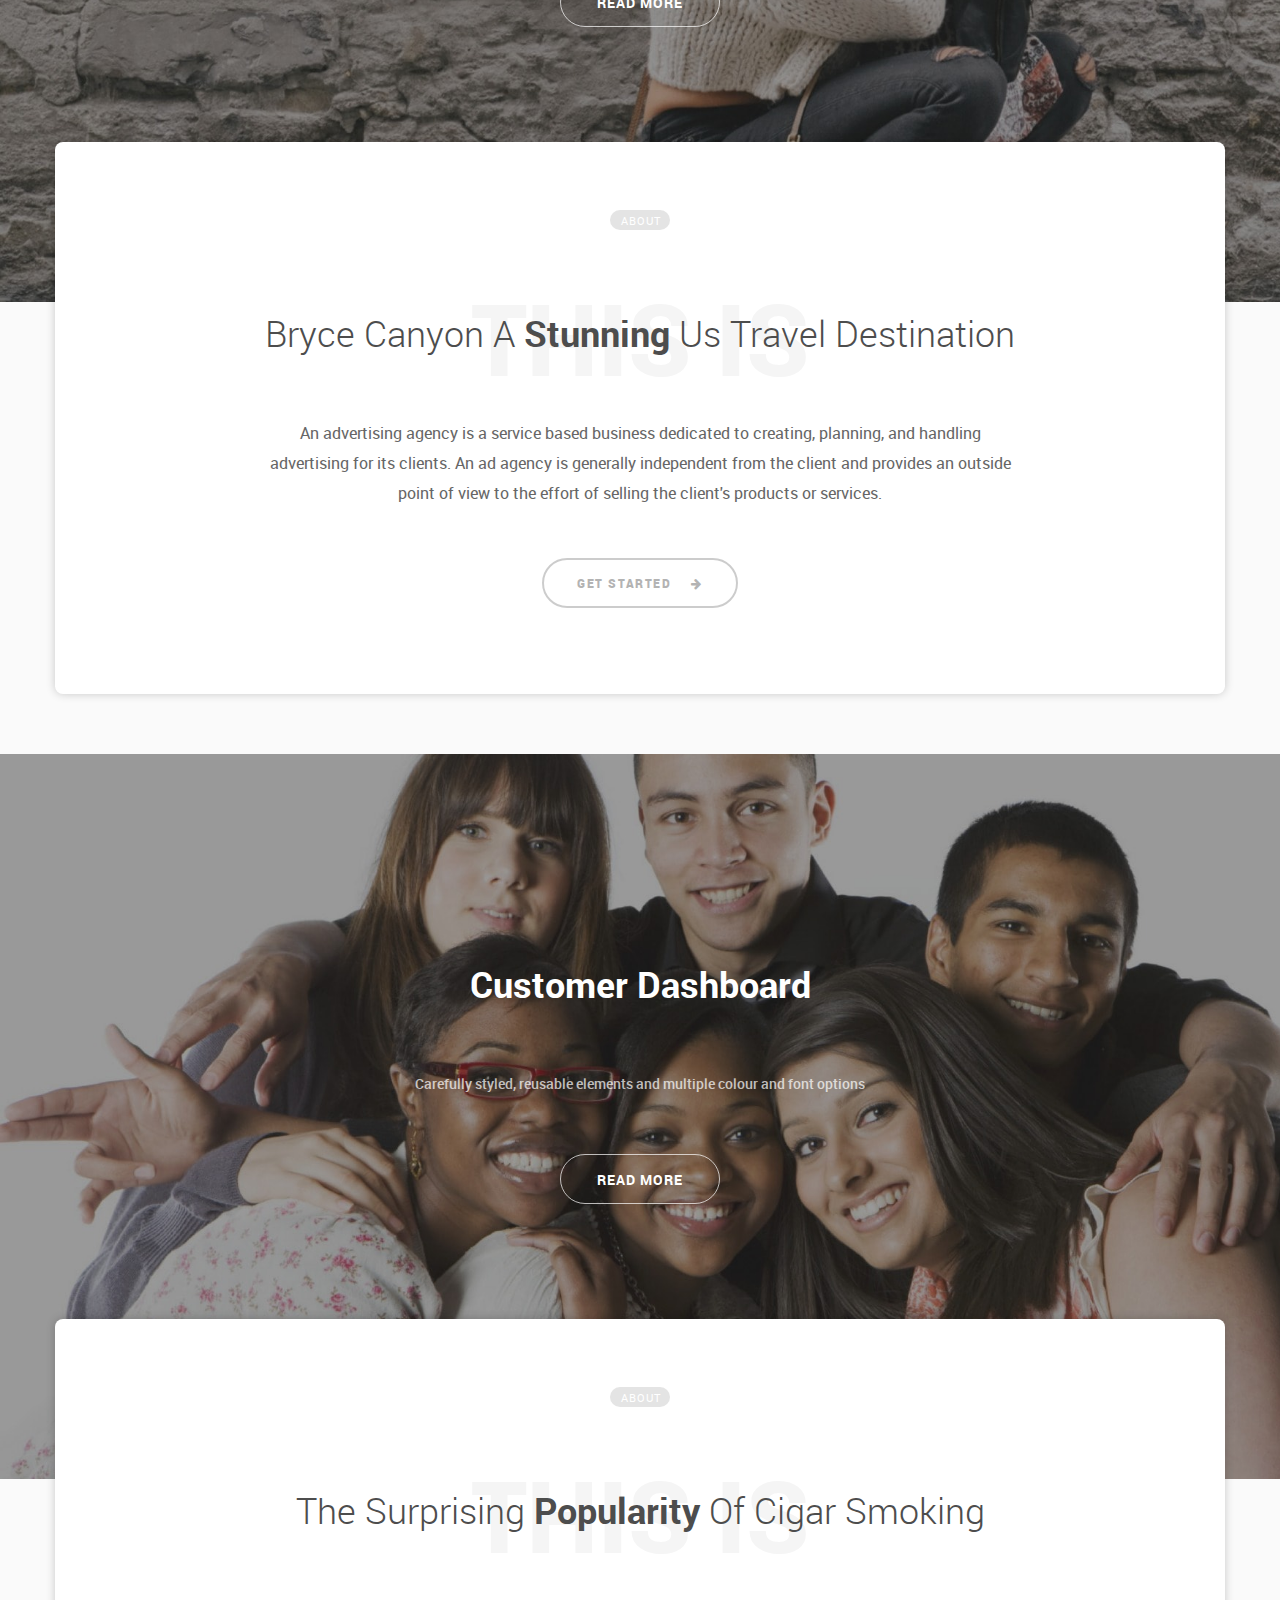
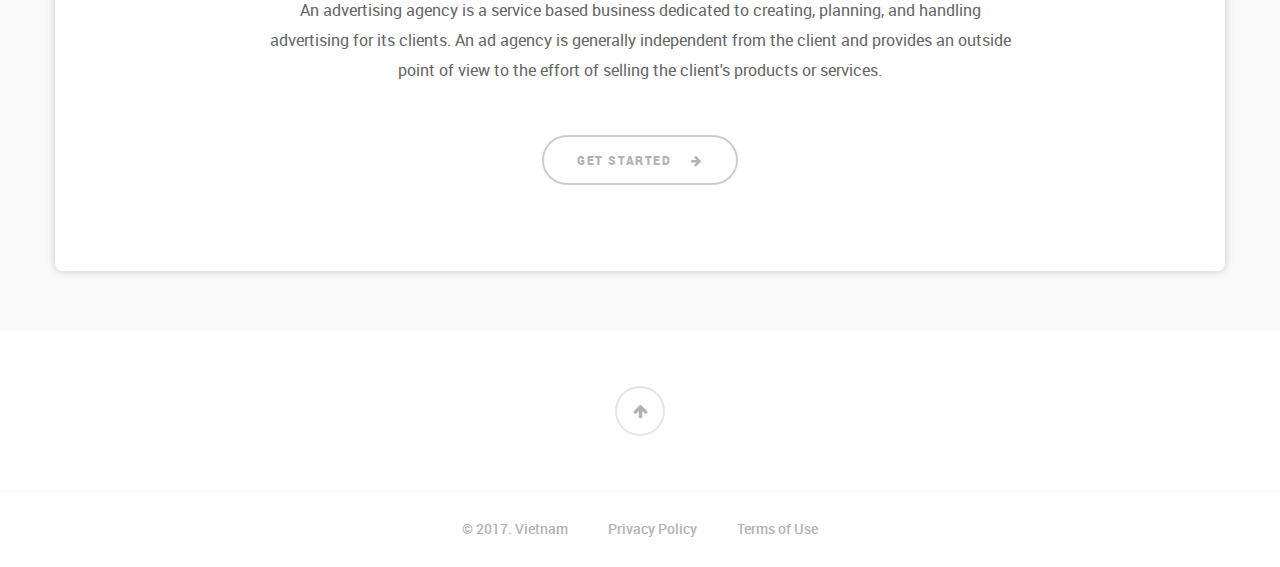
<file: leaderdashbord/index.html>
<!DOCTYPE html><html lang=ru><meta charset=UTF-8><title>Leader Dashboard</title><meta name=description content=""><meta name=keywords content=""><meta http-equiv=X-UA-Compatible content="IE=edge"><meta name=viewport content="width=device-width,initial-scale=1,maximum-scale=1"><link rel="shortcut icon" href=img/favicon/favicon.ico type=image/x-icon><link rel=apple-touch-icon href=img/favicon/apple-touch-icon.png><link rel=apple-touch-icon sizes=57x57 href=img/favicon/apple-touch-icon-57x57.png><link rel=apple-touch-icon sizes=72x72 href=img/favicon/apple-touch-icon-72x72.png><link rel=apple-touch-icon sizes=76x76 href=img/favicon/apple-touch-icon-76x76.png><link rel=apple-touch-icon sizes=114x114 href=img/favicon/apple-touch-icon-114x114.png><link rel=apple-touch-icon sizes=120x120 href=img/favicon/apple-touch-icon-120x120.png><link rel=apple-touch-icon sizes=144x144 href=img/favicon/apple-touch-icon-144x144.png><link rel=apple-touch-icon sizes=152x152 href=img/favicon/apple-touch-icon-152x152.png><link rel=apple-touch-icon sizes=180x180 href=img/favicon/apple-touch-icon-180x180.png><meta name=theme-color content=#1875f0><meta name=msapplication-navbutton-color content=#1875f0><meta name=apple-mobile-web-app-status-bar-style content=#1875f0><style>body { opacity: 0; overflow-x: hidden; } html { background-color: #fff; }</style><!--[if lt IE 9]>
  	<script src="https://oss.maxcdn.com/html5shiv/3.7.3/html5shiv.min.js"></script>
  	<script src="https://oss.maxcdn.com/respond/1.4.2/respond.min.js"></script>
  	<![endif]--><body class=ishome><div class=preloader><div class=pulse></div></div><header><nav class="navbar navbar-default navbar-fixed-top" id=navigation><div class=container-fluid><div class=row><div class=navbar-header><button type=button class="navbar-toggle collapsed" data-toggle=collapse data-target=#bs-example-navbar-collapse-1 aria-expanded=false><span class=sr-only>Toggle navigation</span> <span class=icon-bar></span> <span class=icon-bar></span> <span class=icon-bar></span></button> <a class=navbar-brand href=#Lead><svg xmlns=http://www.w3.org/2000/svg width=42 height=42 viewBox="0 0 42 42"><g fill=none fill-rule=evenodd><circle cx=21 cy=21 r=21 fill=#F44336 /><text fill=#FFF fill-opacity=.9 font-family="Roboto-Black, Roboto" font-size=20 font-weight=700><tspan x=9 y=28>Vn</tspan></text></g></svg></a></div><div class="collapse navbar-collapse" id=bs-example-navbar-collapse-1><ul class="nav navbar-nav navbar-right" id=menu><li class=active><a href=#Lead>Lead</a><li><a href=#Vender>Vender</a><li><a href=#User>User</a><li class=sign_in><a class=open-popup href=#sign_form><i class="fa fa-user" aria-hidden=true></i> sign in</a></li><div id=sign_form class="mfp-hide form-popup"><form><div class=choise><p class=sing>Sing in</p><a href=#sign_up class=sing_up>sing up</a></div><div class=input><input placeholder=Username required> <span><i class="fa fa-user"></i></span></div><div class=input><input type=password placeholder=Password required> <span><i class="fa fa-lock"></i></span></div><button type=submit class=submit>sing in</button> <a href=#foggot_password class="open-popup foggot_password">Foggot password?</a> <span class=form_separator></span><div class=sign_up_soc><a href=# class=sign_twitter><i class="fa fa-twitter"></i>Twitter</a> <span>Or</span> <a href=# class=sign_facebook><i class="fa fa-facebook"></i>Facebook</a></div></form></div><div id=sign_up class="mfp-hide form-popup"><form><div class=choise><p class=sing>Sing up</p><a class="open-popup sing_up" href=#sign_form>sing in</a></div><div class=input><input placeholder="Your email" required> <span><i class="fa fa-envelope-o"></i></span></div><div class=input><input type=password placeholder=Password required> <span><i class="fa fa-lock"></i></span></div><div class=input><select name=Vender class=select_option><option value=Vender>Vender<option value=Lead>Lead<option value=User>User</select></div><button type=submit class=submit>sing up</button><div class=terms><input type=checkbox id=Terms required><label for=Terms><a href=#>I agree to Terms</a></label></div><span class=form_separator></span><div class=sign_up_soc><a href=# class=sign_twitter><i class="fa fa-twitter"></i>Twitter</a> <span>Or</span> <a href=# class=sign_facebook><i class="fa fa-facebook"></i>Facebook</a></div></form></div><div id=foggot_password class="mfp-hide form-popup"><form><div class=choise><p class=sing>Forgot password</p><a class="open-popup sing_up" href=#sign_form>sing in</a></div><div class=input><input placeholder="Your email" required> <span><i class="fa fa-envelope-o"></i></span></div><p class="send hidden">We sent you instructions to reset password</p><button type=submit class="submit foggot_btn">reset password</button> <span class=form_separator></span><div class=sign_up_soc><a href=# class=sign_twitter><i class="fa fa-twitter"></i>Twitter</a> <span>Or</span> <a href=# class=sign_facebook><i class="fa fa-facebook"></i>Facebook</a></div></form></div></ul></div></div></div></nav></header><section class=main id=Lead style="background-image: url(img/Photo-1.jpg)"><div class=container><div class=row><div class=col-md-12><h1>Leader Dashboard</h1><p>Carefully styled, reusable elements and multiple colour and font options</p><button class=read_more>read more</button></div></div></div></section><section class=block_about><div class=container><div class=row><div class="col-md-12 about_content"><div class=row><div class="col-md-8 col-md-offset-2"><div class=about_bg><div class=title_about><p>about</div><p class=this_is>this is<h2>An advertising <span>agency</span> is a service business</h2><p class=about_text>An advertising agency is a service based business dedicated to creating, planning, and handling advertising for its clients. An ad agency is generally independent from the client and provides an outside point of view to the effort of selling the client's products or services.</p><button class=get_started>get started <i class="fa fa-arrow-right" aria-hidden=true></i></button></div></div></div></div></div></div></section><section class=Vender_Dashboard id=Vender style="background-image: url(img/Photo-2.jpg)"><div class=container><div class=row><div class=col-md-12><h1>Vender Dashboard</h1><p>Carefully styled, reusable elements and multiple colour and font options</p><button class=read_more>read more</button></div></div></div></section><section class=block_about><div class=container><div class=row><div class="col-md-12 about_content"><div class=row><div class="col-md-8 col-md-offset-2"><div class=about_bg><div class=title_about><p>about</div><p class=this_is>this is<h2>Bryce Canyon A <span>Stunning</span> Us Travel Destination</h2><p class=about_text>An advertising agency is a service based business dedicated to creating, planning, and handling advertising for its clients. An ad agency is generally independent from the client and provides an outside point of view to the effort of selling the client's products or services.</p><button class=get_started>get started <i class="fa fa-arrow-right" aria-hidden=true></i></button></div></div></div></div></div></div></section><section class=Customer_Dashboard id=User style="background-image: url(img/Photo-3.jpg)"><div class=container><div class=row><div class=col-md-12><h1>Customer Dashboard</h1><p>Carefully styled, reusable elements and multiple colour and font options</p><button class=read_more>read more</button></div></div></div></section><section class=block_about><div class=container><div class=row><div class="col-md-12 about_content"><div class=about_bg><div class=row><div class="col-md-8 col-md-offset-2"><div class=title_about><p>about</div><p class=this_is>this is<h2>The Surprising <span>Popularity</span> Of Cigar Smoking</h2><p class=about_text>An advertising agency is a service based business dedicated to creating, planning, and handling advertising for its clients. An ad agency is generally independent from the client and provides an outside point of view to the effort of selling the client's products or services.</p><button class=get_started>get started <i class="fa fa-arrow-right" aria-hidden=true></i></button></div></div></div></div></div></div></section><footer><div class="container-fluid footer"><div class=row><div class=col-md-12><a href=#Lead class=circle><i class="fa fa-arrow-up" aria-hidden=true></i> </a><span class=separator></span><div class=meta_box><ul class=meta><li>© 2017. Vietnam<li><a href=#>Privacy Policy</a><li><a href=#>Terms of Use</a></ul></div></div></div></div></footer><link rel=stylesheet href=css/libs.min.css><link rel=stylesheet href=css/style.min.css><script src=js/libs.min.js></script><script src=js/common.min.js></script>
</file>
<file: forkio/css/style.min.css>
.navbar #menu li a,.navbar #menu li:active a,body,p{font-family:Montserrat,sans-serif}.hero h2,.hero p,.main .btn_download,.main .description,.main .device,.main h1,.social{text-align:center}@font-face{font-family:Lato;font-weight:700;font-style:normal;src:url('../fonts/Lato Bold/LatoLatin-Bold.eot');src:url('../fonts/Lato Bold/LatoLatin-Bold.eot?#iefix') format("embedded-opentype"),url('../fonts/Lato Bold/LatoLatin-Bold.woff') format("woff"),url('../fonts/Lato Bold/LatoLatin-Bold.ttf') format("truetype")}@font-face{font-family:Lato;font-weight:400;font-style:normal;src:url('../fonts/Lato Regular/LatoLatin-Regular.eot');src:url('../fonts/Lato Regular/LatoLatin-Regular.eot?#iefix') format("embedded-opentype"),url('../fonts/Lato Regular/LatoLatin-Regular.woff') format("woff"),url('../fonts/Lato Regular/LatoLatin-Regular.ttf') format("truetype")}@font-face{font-family:Montserrat;font-weight:700;font-style:normal;src:url('../fonts/Montserrat Bold/montserrat-bold-webfont.eot');src:url('../fonts/Montserrat Bold/montserrat-bold-webfont.eot?#iefix') format("embedded-opentype"),url('../fonts/Montserrat Bold/montserrat-bold-webfont.woff') format("woff"),url('../fonts/Montserrat Bold/montserrat-bold-webfont.ttf') format("truetype")}@font-face{font-family:Montserrat;font-weight:400;font-style:normal;src:url('../fonts/Montserrat Regular/montserrat-regular-webfont.eot');src:url('../fonts/Montserrat Regular/montserrat-regular-webfont.eot?#iefix') format("embedded-opentype"),url('../fonts/Montserrat Regular/montserrat-regular-webfont.woff') format("woff"),url('../fonts/Montserrat Regular/montserrat-regular-webfont.ttf') format("truetype")}@font-face{font-family:"Source Sans Pro";font-weight:700;font-style:normal;src:url('../fonts/Source Sans Pro Bold/sourcesanspro-bold-webfont.eot');src:url('../fonts/Source Sans Pro Bold/sourcesanspro-bold-webfont.eot?#iefix') format("embedded-opentype"),url('../fonts/Source Sans Pro Bold/sourcesanspro-bold-webfont.woff') format("woff"),url('../fonts/Source Sans Pro Bold/sourcesanspro-bold-webfont.ttf') format("truetype")}@font-face{font-family:"Source Sans Pro";font-weight:400;font-style:normal;src:url('../fonts/Source Sans Pro Regular/sourcesanspro-regular-webfont.eot');src:url('../fonts/Source Sans Pro Regular/sourcesanspro-regular-webfont.eot?#iefix') format("embedded-opentype"),url('../fonts/Source Sans Pro Regular/sourcesanspro-regular-webfont.woff') format("woff"),url('../fonts/Source Sans Pro Regular/sourcesanspro-regular-webfont.ttf') format("truetype")}.navbar-default .navbar-nav>.active>a,.navbar-default .navbar-nav>.active>a:focus,.navbar-default .navbar-nav>.active>a:hover{background-color:transparent;color:#8d81ac}.nav-pills>li.active>a,.nav-pills>li.active>a:focus,.nav-pills>li.active>a:hover{background-color:transparent}::-webkit-input-placeholder{color:#666;opacity:1}:-moz-placeholder{color:#666;opacity:1}::-moz-placeholder{color:#666;opacity:1}:-ms-input-placeholder{color:#666;opacity:1}body input:focus:required:invalid,body input:required:valid,body textarea:focus:required:invalid,body textarea:required:valid{color:#666}body,html{height:100%}body{font-size:16px;min-width:320px;position:relative;line-height:1.75;overflow-x:hidden;overflow-y:scroll;opacity:1;font-family-font-family:'Source Sans Pro',sans-serif;font-family-font-family:Lato,sans-serif}.navbar #menu li a,.navbar #menu li:active a,.navbar .navbar-right .btn-primary{font-size:16px;line-height:15px;font-weight:700}a:hover{color:#323232}.preloader{position:fixed;top:0;left:0;right:0;bottom:0;z-index:100;background-color:#000}.preloader .pulse{position:relative;left:50%;top:50vh;margin-left:-40px;margin-top:-40px}.preloader .pulse::after,.preloader .pulse::before{content:'';border:5px solid #8d81ac;width:80px;height:80px;-webkit-border-radius:500px;border-radius:500px;position:absolute}.preloader .pulse::before{-webkit-animation:pulse-outer .8s ease-in infinite;animation:pulse-outer .8s ease-in infinite}.preloader .pulse::after{-webkit-animation:pulse-inner .8s linear infinite;animation:pulse-inner .8s linear infinite}@-webkit-keyframes pulse-outer{0%{opacity:1;filter:alpha(opacity=100)}50%{opacity:.5;filter:alpha(opacity=50)}100%{opacity:0;filter:alpha(opacity=0)}}@keyframes pulse-outer{0%{opacity:1;filter:alpha(opacity=100)}50%{opacity:.5;filter:alpha(opacity=50)}100%{opacity:0;filter:alpha(opacity=0)}}@-webkit-keyframes pulse-inner{0%{opacity:0;filter:alpha(opacity=0);-webkit-transform:scale(0);transform:scale(0)}100%{opacity:1;filter:alpha(opacity=100);-webkit-transform:scale(1);transform:scale(1)}}@keyframes pulse-inner{0%{opacity:0;filter:alpha(opacity=0);-webkit-transform:scale(0);transform:scale(0)}100%{opacity:1;filter:alpha(opacity=100);-webkit-transform:scale(1);transform:scale(1)}}*{margin:0;padding:0}.navbar{height:105px;background:#fff;margin:0;border:none;-moz-border:none;-webkit-border:none;-o-border:none;-ms-border:none;-webkit-border-radius:none;border-radius:none;-webkit-transition:all .2s ease .2s;-o-transition:all .2s ease .2s;transition:all .2s ease .2s}.navbar .navbar-header img,.navbar .navbar-right .btn-primary{-webkit-transition:all .2s ease .2s;-o-transition:all .2s ease .2s}.navbar .navbar-header a{margin-top:16px}.navbar .navbar-header img{transition:all .2s ease .2s}.navbar .navbar-header .navbar-toggle{margin-top:35px}.navbar .navbar-right .btn-primary{margin-top:30px;height:38px;width:145px;background-color:#8d81ac;border-radius:19px;-webkit-border-radius:19px;-moz-border-radius:19px;border:none;color:#fff;text-align:center;vertical-align:middle;transition:all .2s ease .2s}.navbar #menu li,.navbar #menu li:active a{-webkit-transition:all .2s ease .2s;-o-transition:all .2s ease .2s}.navbar .navbar-right .btn-primary:hover{background-color:#fff;color:#8d81ac;border:2px solid #8d81ac}.navbar #menu li{margin:27px 35px 0 0;transition:all .2s ease .2s}.navbar #menu li:active a{color:#635c73;transition:all .2s ease .2s}.navbar #menu li a{-webkit-transition:all .2s ease .2s;-o-transition:all .2s ease .2s;transition:all .2s ease .2s}.shrink{background:#fff;height:80px}.shrink img{margin-top:-12px}.shrink ul li a{padding:5px 15px!important}.shrink .btn-primary{margin-top:20px!important}.main{background:url(../img/main/main_back.jpg) center bottom no-repeat #000;height:905px}.main .blank_main{display:block;height:105px}.main h1{font-family:Monrserrat,sans-serif;color:#fff;font-size:82px;font-weight:700;margin-top:100px}.main .description{font-family:Lato,sans-serif;color:#8d81ac;font-size:30px;font-weight:400}.main .btn_download a,.main .device{font-weight:600;font-family:Montserrat,sans-serif}.main .device{color:#848e97;font-size:16px;margin-top:16px;text-transform:uppercase}.main .btn_download{display:block;width:390px;margin:475px auto 0}.main .btn_download a{display:block;-webkit-box-sizing:border-box;box-sizing:border-box;height:62px;width:390px;padding:16px 0;font-size:20px;color:#fff;background-color:#8d81ac;-webkit-border-radius:50px;border-radius:50px;-webkit-webkit-border-radius:50px;-moz-webkit-border-radius:50px;-ms-webkit-border-radius:50px;-o-webkit-border-radius:50px}.main .btn_download a:hover{text-decoration:none;padding:14px 0;color:#8d81ac;background-color:#fff;border:2px solid #8d81ac;-webkit-border-radius:50px;border-radius:50px;-webkit-webkit-border-radius:50px;-moz-webkit-border-radius:50px;-ms-webkit-border-radius:50px;-o-webkit-border-radius:50px}.social a .soc_github,.social a .soc_twitter{border-radius:4px;padding:15px 0;height:50px}.main .btn_download p{margin-top:13px;color:#848e97;font-size:14px;font-weight:400}.hero{background:0 0}.hero h2{margin-top:50px;font-family:Montserrat,sans-serif;color:#635c73;font-size:54px;font-weight:700;text-transform:uppercase}.hero p{margin-top:13px;padding:0 80px;font-family:'Source Sans Pro',sans-serif;color:#323232;font-size:22px;font-weight:400;line-height:30px;opacity:.8}.hero .github{margin-top:30px}.hero .github .star{margin-right:25px;margin-left:35px}.features{margin-top:65px;background-color:#f4f4f4;height:711px}.features .pills{padding:0}.features .pills ul{margin-top:67px}.features .pills ul a{color:#fff}.features .pills ul a:hover{text-decoration:none;color:#fff}.features .pills ul a:active{text-decoration:none}.features .pills ul a li{margin-top:34px}.features .pills ul a li .media .media-body{padding-left:15px}.features .pills ul a li .media .media-body .media-heading{font-family:Montserrat,sans-serif;font-size:16px;font-weight:700;color:#323232}.features .pills ul a li .media .media-body .media_p{font-family:Montserrat,sans-serif;color:#848e97;font-size:14px;font-weight:400;line-height:21px}.features .tabs_content h2{color:#8d81ac;font-family:Montserrat,sans-serif;font-size:48px;font-weight:700;margin:70px 0 0 70px}.features .tabs_content .tab-content img{margin:20px 0 0 40px}.social{margin-top:87px}.social .media{width:310px;margin:0 auto}.social .media .media-body{padding:12px 0 0 20px}.social .media .media-body h4{font-family:Montserrat,sans-serif;color:#635c73;font-size:24px;font-weight:700;text-align:left;margin-bottom:0}.social .media .media-body p{font-family:Montserrat,sans-serif;color:#8d81ac;font-size:16px;font-weight:400;text-align:left;margin-top:-5px}.social .testi_content{margin-top:40px;font-family:'Source Sans Pro',sans-serif;font-size:20px;font-weight:400px;line-height:32px;text-align:center;color:#333;padding:0 100px}.social a .soc_facebook .soc_par,.social a .soc_github .soc_par,.social a .soc_twitter .soc_par{line-height:1;text-align:center;font-weight:400}.social .testi_content span{color:#8d81ac}.social .little{margin-top:15px;color:#848e97;font-size:16px;font-weight:400;text-align:center}.social .separator{display:inline-block;content:'';width:780px;height:1px;background-color:rgba(199,199,199,.2);margin:56px 0}.social a{color:#000;opacity:.8;float:right}.social a .soc_facebook .fa,.social a .soc_github .fa,.social a .soc_twitter .fa{opacity:.9;display:inline-block;margin-left:24px;font-size:21px}.social a:hover{text-decoration:none!important}.social a .soc_github{background-color:#f3f3f3;width:240px;-webkit-border-radius:4px;-moz-border-radius:4px}.social a .soc_github .fa{color:#000;float:left}.social a .soc_github .soc_par{width:60%;font-size:21px;color:#000;float:left}.social a .soc_twitter{background-color:#26a6d1;width:240px;-webkit-border-radius:4px;-moz-border-radius:4px}.social a .soc_twitter .fa{color:#fff;float:left}.social a .soc_twitter .soc_par{width:70%;font-size:21px;color:#fff;float:left}.social a .soc_facebook{background-color:#3b5998;width:240px;height:50px;border-radius:4px;-webkit-border-radius:4px;-moz-border-radius:4px;padding:15px 0}.social a .soc_facebook .fa{color:#fff;float:left}.social a .soc_facebook .soc_par{width:75%;font-size:21px;color:#fff;float:left}.social a .followers{margin-top:13px;text-align:center;color:#848e97;font-size:14px;font-weight:400}.pricing h2,.testimonials .testi_cont p,.testimonials h2{font-weight:700;text-align:center}.social .carousel-control{background-image:none!important}.social .carousel-control .fa{margin-top:145px;font-size:30px;opacity:.5}.testimonials{background:url(../img/testimonials/testi_back.jpg) center center no-repeat;-webkit-background-size:cover;background-size:cover;margin-top:75px}.testimonials h2{margin-top:82px;color:#fff;font-family:Montserrat,sans-serif;font-size:48px}.testimonials .testi_cont{margin-top:90px}.testimonials .testi_cont img{display:block;margin:0 auto}.testimonials .testi_cont p{margin-top:20px;padding:0 10px;font-family:'Source Sans Pro',sans-serif;color:#fff;font-size:16px;font-style:italic;line-height:25px}.pricing .price_cont .price_header .header,.pricing .price_cont .purchase,.pricing .price_cont_ag .purchase,.pricing h2{font-family:Montserrat,sans-serif;color:#fff}.testimonials .sep_tes{margin-top:98px;margin-bottom:48px}.testimonials .sep_tes .separator{width:780px;height:1px;background-color:rgba(199,199,199,.2);margin:0 auto}.pricing{background:url(../img/pricing/price_back.jpg) center center no-repeat;-webkit-background-size:cover;background-size:cover}.pricing h2{font-size:48px}.pricing .price_cont{margin-top:125px;text-align:center;background-color:rgba(255,255,255,.11)}.pricing .price_cont .price_header{background-color:rgba(255,255,255,.06);width:100%;height:100px;padding:40px 0}.pricing .price_cont .price_header .header{font-size:24px;font-weight:400;text-transform:uppercase}.pricing .price_cont .price{margin-top:13px;font-size:60px;font-weight:700;color:#fff}.pricing .price_cont .mounth{margin-top:6px;font-size:12px;font-weight:400;color:#fff;opacity:.7;text-transform:uppercase;margin-bottom:35px}.pricing .price_cont .separator{width:60px;height:5px;background-color:#8d81ac;margin:0 auto}.pricing .price_cont .license_1{margin-top:30px;color:#fff;font-size:16px;font-weight:400;margin-bottom:60px}.pricing .price_cont .license_2{margin-top:30px;margin-bottom:23px;color:#fff;font-size:16px;font-weight:400;line-height:30px}.pricing .price_cont .purchase{background-color:rgba(255,255,255,.15);margin:0 45px 40px;width:160px;height:42px;border-radius:50px;-webkit-border-radius:50px;-moz-border-radius:50px;border:none;text-transform:uppercase;font-size:15px;font-weight:400;line-height:44px}.pricing .price_cont .purchase:hover{background-color:rgba(153,153,153,.15);border:1px solid #fff;line-height:42px}.pricing .price_cont_ag{margin-top:75px;text-align:center;background-color:rgba(0,0,0,.13)}.pricing .price_cont_ag .price_header_ag{background-color:rgba(0,0,0,.11);width:100%;height:110px;padding:45px 0}.pricing .price_cont_ag .price_header_ag .header{font-family:Montserrat,sans-serif;color:#fff;font-size:24px;font-weight:400;text-transform:uppercase}.pricing .price_cont_ag .price_ag{font-size:82px;font-weight:700;color:#fff}.pricing .price_cont_ag .mounth{font-size:12px;font-weight:400;color:#fff;opacity:.7;text-transform:uppercase;margin-bottom:45px}.pricing .price_cont_ag .separator{width:60px;height:5px;background-color:#8d81ac;margin:0 auto}.pricing .price_cont_ag .license_3{margin-top:32px;color:#fff;font-size:16px;font-weight:400;margin-bottom:75px;line-height:30px}.pricing .price_cont_ag .purchase{background-color:rgba(255,255,255,.15);margin:0 auto 40px;width:190px;height:52px;border-radius:50px;-webkit-border-radius:50px;-moz-border-radius:50px;border:none;text-transform:uppercase;font-size:15px;font-weight:400}.pricing .price_cont_ag .purchase:hover{background-color:rgba(153,153,153,.15);border:1px solid #fff}.pricing .price_end{font-family:'Source Sans Pro',sans-serif;color:rgba(162,145,165,.8);font-size:14px;font-weight:400;line-height:25px;margin:80px 0 70px;text-align:center}.subscribe{background-color:#f4f4f4;padding:50px 0}.subscribe .flex_centr{display:-webkit-box;display:-webkit-flex;display:-ms-flexbox;display:flex;-webkit-box-pack:center;-webkit-justify-content:center;-ms-flex-pack:center;justify-content:center;-webkit-box-align:center;-webkit-align-items:center;-ms-flex-align:center;align-items:center}.subscribe .flex_centr h2{float:left;font-family:Montserrat,sans-serif;color:#635c73;font-size:30px;font-weight:700;margin:0}.subscribe .flex_centr .form-inline{float:right}.subscribe .flex_centr .form-inline #Email{border-radius:25px;-webkit-border-radius:25px;-moz-border-radius:25px;background-color:#fff;width:335px;height:42px}.subscribe .flex_centr .form-inline .btn{margin-left:20px;border-radius:25px;-webkit-border-radius:25px;-moz-border-radius:25px;background-color:#8d81ac;width:140px;height:42px;font-family:Montserrat,sans-serif;font-size:13px;font-weight:400;color:#fff;text-transform:uppercase}.subscribe .flex_centr .form-inline .btn:hover{background-color:#726397;border:1px solid #fff}.blog{margin-top:70px}.blog h2{font-family:Montserrat,sans-serif;color:#d3d1da;font-size:28px;font-weight:700;text-align:left;margin-bottom:45px}.blog .article_header_left,.blog h4{font-family:Montserrat,sans-serif;font-size:16px;font-weight:400;line-height:25px;margin-bottom:20px}.blog h4{color:#8d81ac}.blog .article_header_left{color:#323232}.blog .article_header_next,.blog .article_header_next_col2{font-size:16px;line-height:25px;margin:20px 0;font-weight:400;font-family:Montserrat,sans-serif}.blog .article_header_next{color:#323232}.blog .article_header_next_col2{color:#8d81ac}.blog p{font-family:Montserrat,sans-serif;color:#848e97;font-size:13px;font-weight:400;line-height:20px;padding-right:40px}.blog .btn{border-radius:5px;-webkit-border-radius:5px;-moz-border-radius:5px;background-color:#f4f4f4;width:170px;height:35px;text-align:center;font-family:Montserrat,sans-serif;color:#8d81ac;font-size:14px;font-weight:400;padding:5px 0;margin-top:35px}.blog .btn:hover{background-color:#fff;border:1px solid #8d81ac;color:#8d81ac}footer{margin-top:70px}footer .separator{width:1110px;height:1px;background-color:rgba(199,199,199,.2);margin:0 auto}footer .footer_cont{margin-top:70px}footer .footer_cont .footer_logo img{margin-bottom:20px}footer .footer_cont .footer_logo p{color:#848e97;font-size:14px;font-weight:400;line-height:20px;padding-right:20px}footer .footer_cont .navigation h4{font-family:Montserrat,sans-serif;color:#323232;font-size:16px;font-weight:400;margin-bottom:15px}footer .footer_cont .navigation a{display:block;font-family:Montserrat,sans-serif;color:#8d81ac;font-size:15px;font-weight:400;margin-bottom:5px}footer .footer_cont .navigation a:hover{text-decoration:none;color:#323232}footer .footer_cont .contacts h2{font-family:Montserrat,sans-serif;color:#3f3f3f;font-size:30px;font-weight:700}footer .footer_cont .contacts .time{text-transform:uppercase;font-size:12px;font-weight:400;color:#848e97;margin-bottom:30px}footer .footer_cont .contacts h4{font-family:Montserrat,sans-serif;color:#323232;font-size:16px;font-weight:400;margin-bottom:10px}footer .footer_cont .contacts .adress{color:#848e97;font-size:14px;font-weight:400;line-height:25px}footer .footer_cont .information .info_h4{font-family:Montserrat,sans-serif;color:#323232;font-size:16px;font-weight:400;margin-bottom:15px}footer .footer_cont .information .info_p{color:#848e97;font-size:14px;font-weight:400;line-height:25px;margin-bottom:110px}#TopButton{width:40px;height:40px;background:#8d81ac;-webkit-border-radius:50px;border-radius:50px;position:fixed;bottom:35px;right:35px;text-align:center;cursor:pointer;display:none}#TopButton .fa{color:#fff;font-size:15px;margin-top:11px}#TopButton:hover{background:#5a4f78}@media (max-width:992px){.navbar #menu ul,.subscribe{text-align:center}.navbar #menu ul{background:#fff!important}.navbar #menu ul li{margin:27px 5px 0 0;background:#fff}.navbar .navbar-right .btn-primary{display:none}.hero h2{margin-top:100px}.features{height:850px}.features .pills ul li .media .media-left{padding:0}.features .pills ul li .media .media-left img{height:70px}.features .pills ul li .media .media-body{padding-left:0}.features .tabs_content h2{font-size:26px;margin-left:30px}.features .tabs_content .tab-content img{margin-left:0}.social a .soc_facebook,.social a .soc_github,.social a .soc_twitter{width:180px}.testimonials .testi_cont{margin-top:70px}.testimonials .sep_tes{margin-top:70px;margin-bottom:48px;float:left}.pricing .price_cont{margin-top:90px}.pricing .price_end{float:left;margin:50px 0}.subscribe .flex_centr{display:block}.subscribe .flex_centr h2{float:left;font-size:28px;width:100%}.subscribe .flex_centr .form-inline{float:none;margin-top:50px;margin-left:0}.blog{margin-top:0}.blog h2{margin:70px 0 25px}footer .footer_cont .navigation{margin-bottom:70px}}@media (max-width:768px){.navbar .navbar-toggle{border-color:transparent!important}.navbar .navbar-toggle .icon-bar{background-color:#635c73!important}.navbar #bs-example-navbar-collapse-1{border:none}.navbar #menu{background:#fff;text-align:center}.navbar #menu li:last-child{margin-bottom:27px}.shrink{background:#fff;height:80px}.shrink img{margin-top:0}.shrink a{padding:5px 15px!important}.main{background-position:center bottom;-webkit-background-size:contain;background-size:contain;height:700px}.main h1{font-size:60px}.main .description{font-size:25px}.main .btn_download{margin-top:300px}.main .btn_download a{width:300px;font-size:18px;margin:0 auto;padding:19px 0}.hero h2{font-size:42px}.hero p{font-size:18px}.features{height:auto}.features .pills{padding:0 15px}.features .pills ul{margin-top:40px}.features .tabs_content h2{text-align:center;margin:40px 0 0;font-size:32px}.features .tabs_content .tab-content{margin-bottom:50px}.social .media .media-body h4{font-size:20px}.social .media .media-body p{margin-top:10px;font-size:16px}.social .testi_content{font-size:16px}.social .soc_facebook,.social .soc_github,.social .soc_twitter{width:160px;height:40px}.social .soc_facebook .fa,.social .soc_github .fa,.social .soc_twitter .fa{font-size:18px}.testimonials h2{font-size:42px}.subscribe .form-inline .form-group #Email{float:left;width:400px}.subscribe .form-inline .form-group .btn{float:left;width:120px;margin-left:0}footer .separator{width:480px}footer .footer_cont{margin-top:70px}footer .footer_cont .footer_logo img{display:block;margin:0 auto}footer .footer_cont .footer_logo p{text-align:center;margin-top:20px}footer .footer_cont .navigation{margin-bottom:40px}footer .footer_cont .navigation h4{text-align:center;margin-top:40px}footer .footer_cont .navigation a{text-align:center;margin-top:20px}footer .footer_cont .navigation a:hover{text-decoration:none;color:#323232}footer .footer_cont .contacts h2{text-align:center}footer .footer_cont .contacts .time{text-align:center;margin-bottom:30px}footer .footer_cont .contacts h4{text-align:center;margin-bottom:10px}footer .footer_cont .contacts .adress{text-align:center}footer .footer_cont .information .info_h4{text-align:center;margin-top:40px}footer .footer_cont .information .info_p{text-align:center;margin-bottom:50px}}@media (max-width:480px){.features .pills ul .media .media-body h4,.features .pills ul .media .media-body p,.social a{text-align:center}.social .separator,.social a,.subscribe .flex_centr .form-inline .form-group{display:inline-block}.shrink{background:#fff;height:80px}.shrink .navbar-toggle{padding:0 10px}.navbar-default .navbar-toggle:focus,.navbar-default .navbar-toggle:hover{background-color:transparent}.navbar #menu{background:#fff}.main{background:url(../img/main/main_back.jpg) center bottom no-repeat #000;-webkit-background-size:contain;background-size:contain;height:600px}.main h1{font-size:50px}.main .description{font-size:20px}.main .device{font-size:14px}.main .btn_download{margin-top:205px;width:220px}.main .btn_download a{width:220px;height:50px;font-size:15px;margin:0 auto;padding:14px 0}.hero h2{font-size:30px}.hero p{font-size:14px;padding:0 50px}.features .pills ul{margin:40px 0}.social{margin-top:50px}.social .testi_content{padding:0 20px}.social .separator{content:'';width:780px;height:1px;background-color:rgba(199,199,199,.2);margin:30px 0}.pricing .price_cont,.pricing .price_cont_ag,.testimonials{margin-top:55px}.social a{float:none}.social a .followers{margin-bottom:20px}.pricing h2,.testimonials h2{font-size:30px}.pricing .price_cont .price_header{height:75px;padding:25px 0}.pricing .price_cont .price_header .header{font-size:20px;font-weight:400}.pricing .price_end{padding:0 30px}.subscribe .flex_centr h2{font-size:25px}.subscribe .flex_centr .form-inline .form-group #Email{width:280px}.subscribe .flex_centr .form-inline .form-group .btn{margin-left:0!important;float:left;width:120px}footer .footer_cont .footer_logo p{padding-right:0}footer .footer_cont .contacts .adress,footer .footer_cont .information .info_p{padding:0 15px}}@media (max-width:320px){.navbar #menu li{margin:27px 0 0}.main .btn_download{width:260px}.hero p{padding:0 15px}.hero .github{margin-top:30px}.hero .github .star{margin-right:25px;margin-left:35px}.features .pills{padding:0}.features .pills ul{margin:15px 0 40px}.features .pills ul a .media .media-body{padding:0 15px}.features .pills ul a .media .media-body h4,.features .pills ul a .media .media-body p{text-align:center}.social .media{width:100%}.social .media .media-left{display:inline-block;padding-right:0}.social .media .media-body{padding:0;margin-top:20px}.social .media .media-body h4,.social .media .media-body p{text-align:center;margin-top:10px}.social .separator{margin:35px 0}.social .carousel-control .fa{margin-top:280px}.pricing .price_cont_ag{margin-top:55px}.subscribe .form-group{margin-top:20px}.subscribe .form-inline .btn{margin-left:0!important}footer .footer_cont .footer_logo p{padding-right:0}footer .footer_cont .contacts .adress,footer .footer_cont .information .info_p{padding:0 15px}}
</file>
